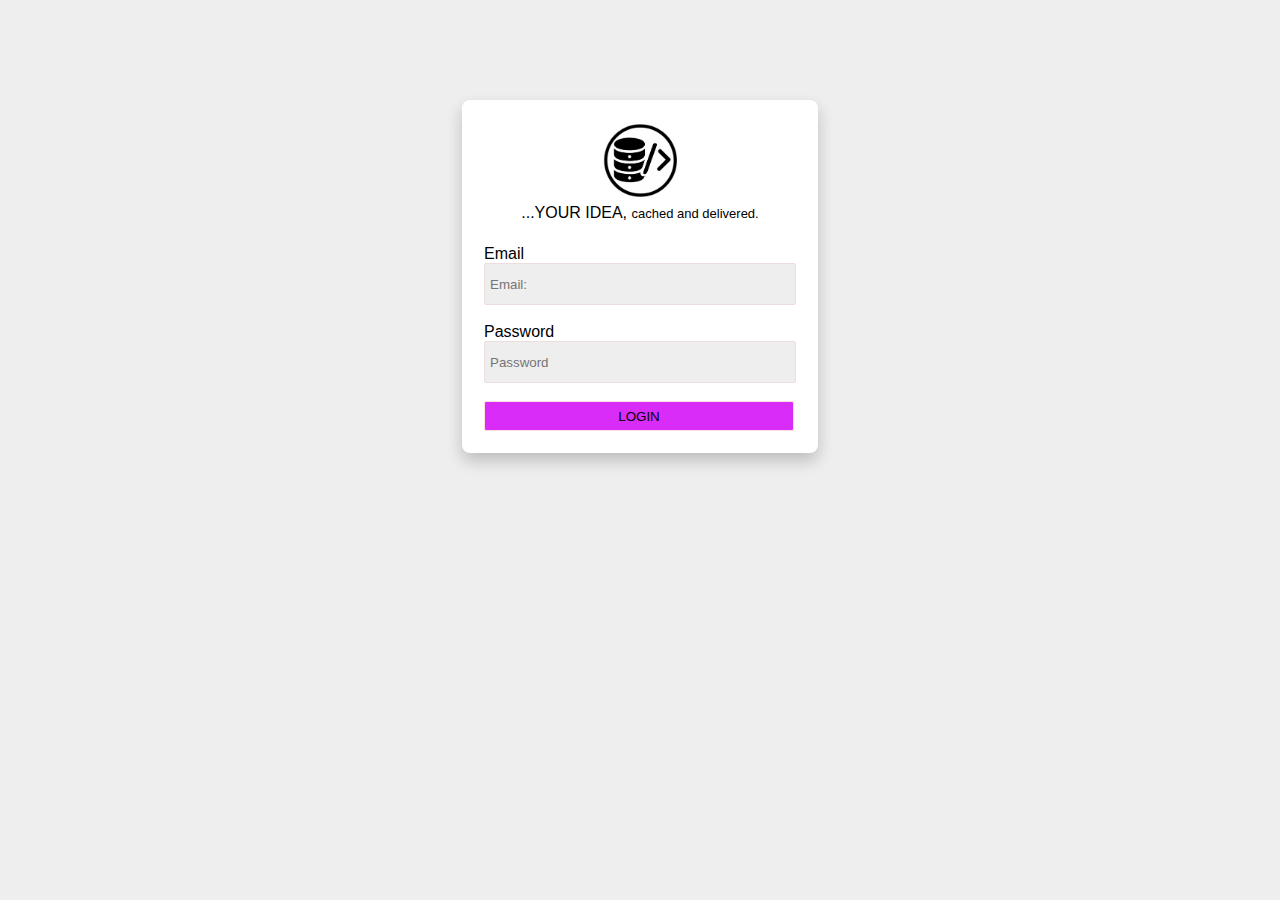
<file: admin/index.html>
<!DOCTYPE html>
<html lang="en">
	<head>
		<meta charset="utf-8">
		<meta name="viewport" content="width=device-width initial-scale=1.0">

		<title>
			Signin
		</title>

		<link rel="shortcut icon" type="image/icon" href="../assets/logo/brand-logo.png"/>

		<style type="text/css">
 			body {background-color: #eee; font-family: Poppins, sans-serif;}
 			table {background: white; border-radius: 8px; box-shadow: 0px 8px 16px 0px rgba(0, 0, 0, 0.2); margin-top: 100px;}
 			input,textarea {font-color: white; width: 300px; background: #eee; height: 30px; padding: 5px; border: thin solid #edd; border-radius: 2px; outline: none;}
    		input.a {width: 310px; height: 30px; background: #d92cf9; border: thin solid #ffe0e1; outline: none;}
 		</style>
	</head>
	<body>
		<table align="center">
			<tr>
				<td align="center">
					<br /><img src="../assets/logo/brand-logo.png" alt="logo" width="80"><br />
					<d class="navbar-brand" style="font-size: 16px;">...YOUR IDEA, <p style="display: inline; font-size: 13px;">cached and delivered.</p></d>
				</td>
			</tr>
			<tr>
				<td style="padding: 20px">
					<form method="POST" action="pannel_loginaccess.php">
						<label>Email</label><br>
						<input type="email" name="email" placeholder="Email:" required=""><br><br>
						<label>Password</label><br>
						<input type="password" name="pass" placeholder="Password" required=""><br><br>
						<input class="a" type="submit" value=" LOGIN ">
					</form>
				</td>
			</tr>
		</table>
	</body>
</html>
</file>
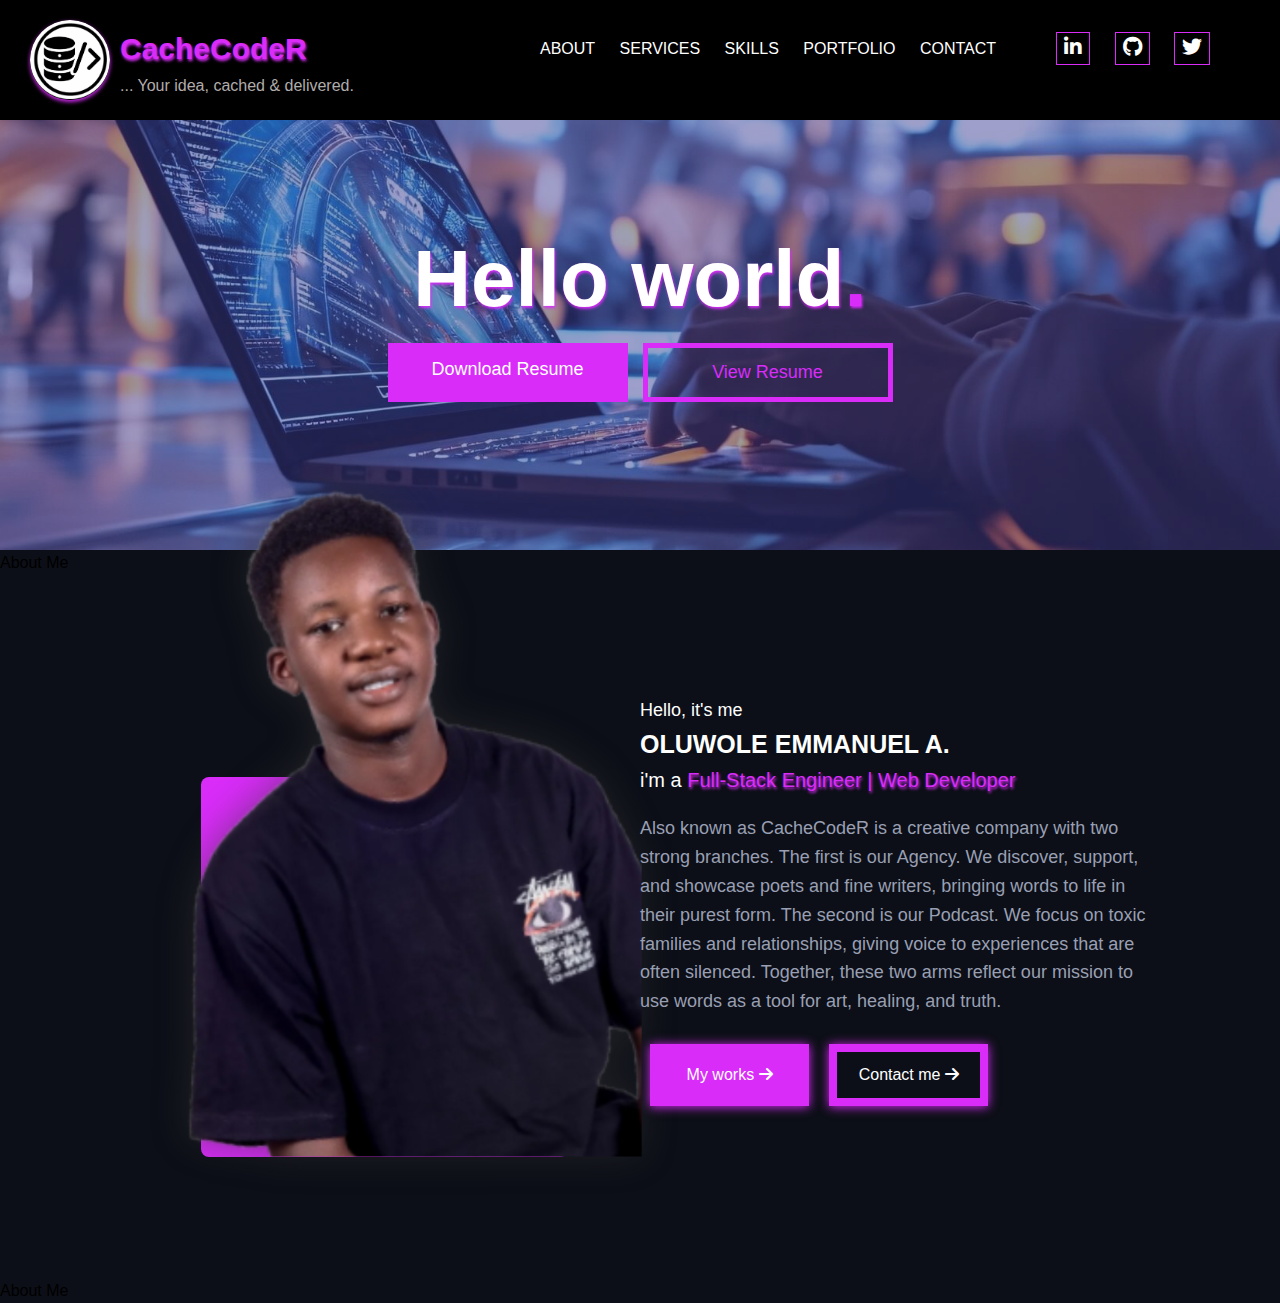
<file: presence2/index.html>
<!DOCTYPE html>
<html lang="en">
<head>
    <meta charset="UTF-8">
    <meta name="viewport" content="width=device-width, initial-scale=1.0">

    <link rel="shortcut icon" href="assets/images/app-images/brand-logo.png">
    <link rel="stylesheet" href="assets/css/style.css">
    <link rel="stylesheet" href="assets/css/mobile.css">
    <link rel="stylesheet" href="assets/fonts/css/all.min.css">

    <title>CacheCodeR | Web Developer</title>
</head>
<body>
    <header>
        <nav>
            <div class="nav-child">
                <div class="brand">
                    <div class="brand-img">
                        <img src="assets/images/app-images/brand-logo.png">
                    </div>
                    <div class="brand-name">
                        <h1>CacheCodeR</h1>
                        <span>... Your idea, cached & delivered.</span>
                    </div>
                </div>
            </div>
            
            <div class="nav-menu-container">
                <div class="nav-menu">
                    <ul>
                        <li><a href="#About">About</a></li>
                        <li><a href="#Services">Services</a></li>
                        <li><a href="#Skills">Skills</a></li>
                        <li><a href="#Portfolio">Portfolio</a></li>
                        <li><a href="#Contact">Contact</a></li>
                    </ul>
                    <div class="social-links">
                        <ul>                                
                            <li><a href="" target="_blank"><i class="fab fa-linkedin-in"></i></a></li>
                            <li><a href="" target="_blank"><i class="fab fa-github"></i></a></li>
                            <li><a href="" target="_blank"><i class="fab fa-twitter"></i></a></li>
                        </ul>
                    </div>
                </div>
            </div>

            <div class="menu">
                <button id="menu-toggle" class="hamburger">
                    <div class="bar"></div>
                    <div class="bar"></div>
                    <div class="bar"></div>
                </button>
            </div>                

            <div id="side-menu" class="side-menu">
                <ul>
                    <li><a href="#About">About</a></li>
                    <li><a href="#Services">Services</a></li>
                    <li><a href="#Skills">Skills</a></li>
                    <li><a href="#Portfolio">Portfolio</a></li>
                    <li><a href="#Contact">Contact</a></li>
                </ul>
                <div class="social-links">
                    <ul>                                
                        <li><a href="" target="_blank"><i class="fab fa-linkedin-in"></i></a></li>
                        <li><a href="" target="_blank"><i class="fab fa-github"></i></a></li>
                        <li><a href="" target="_blank"><i class="fab fa-twitter"></i></a></li>
                    </ul>
                </div>
            </div>

        </nav>
        <div class="hero">
            <div class="hero-content">
                <h2>Hello world<span>.</span></h2>
                <div class="hero-cta">
                    <div class="cta-button-dl"><a href="">Download Resume</a></div>
                    <div class="cta-button-vw"><a href="" class="vw">View Resume</a></div>
                </div> 
            </div>
        </div>
    </header>
    
    <main>
        <section id="About">
            <div class="title">About <span>Me</span></div>
            <div class="about">
                <div class="section-title-mobile">Who we are</div>
                <div data-aos="fade-right" class="about-child">
                    <div class="about-child-img">
                        <div class="img-background">
                            <img src="assets/images/app-images/me3.png" >
                        </div>
                    </div>
                </div>
                <div data-aos="fade-left" class="about-child">
                    <div class="about-text">
                        <div class="hello">Hello, it's me</div>
                        <h2 class="name">OLUWOLE EMMANUEL A.</h2>
                        <div class="tag">i'm a <span>Full-Stack Engineer | Web Developer</span></div>
                        <p>Also known as CacheCodeR is a creative company with two strong branches. The first is our Agency. We discover, support, and showcase poets and fine writers, bringing words to life in their purest form. The second is our Podcast. We focus on toxic families and relationships, giving voice to experiences that are often silenced. Together, these two arms reflect our mission to use words as a tool for art, healing, and truth.</p>
                        <div class="cta-button">
                            <div class="cta-button-about works"><a href="#Portfolio">My works <i class="fa fa-arrow-right"></i></a></div>
                            <div class="cta-button-about contact"><a href="#Contact">Contact me <i class="fa fa-arrow-right"></i></a></div> 
                        </div>
                    </div>
                </div>                
            </div>
        </section>

        <section id="Services">
            <div class="title">About <span>Me</span></div>
        </section>
    </main>

    <script src="assets/js/script.js" defer></script>
    <script src="assets/js/aos.js"></script>
    
    <script>
        AOS.init({
            duration: 800, // animation duration (ms)
            offset: 120,   // trigger point
            once: true,    // animate only once
        });
    </script>

    <script>
        const startYear = 2024;
        const currentYear = new Date().getFullYear();
        const footerDateEl = document.getElementById("footerDate");

        if (footerDateEl) {
        footerDateEl.textContent =
            `© ${startYear}` + (currentYear > startYear ? ` - ${currentYear}` : '');
        }
    </script>
</body>
</html>
</file>
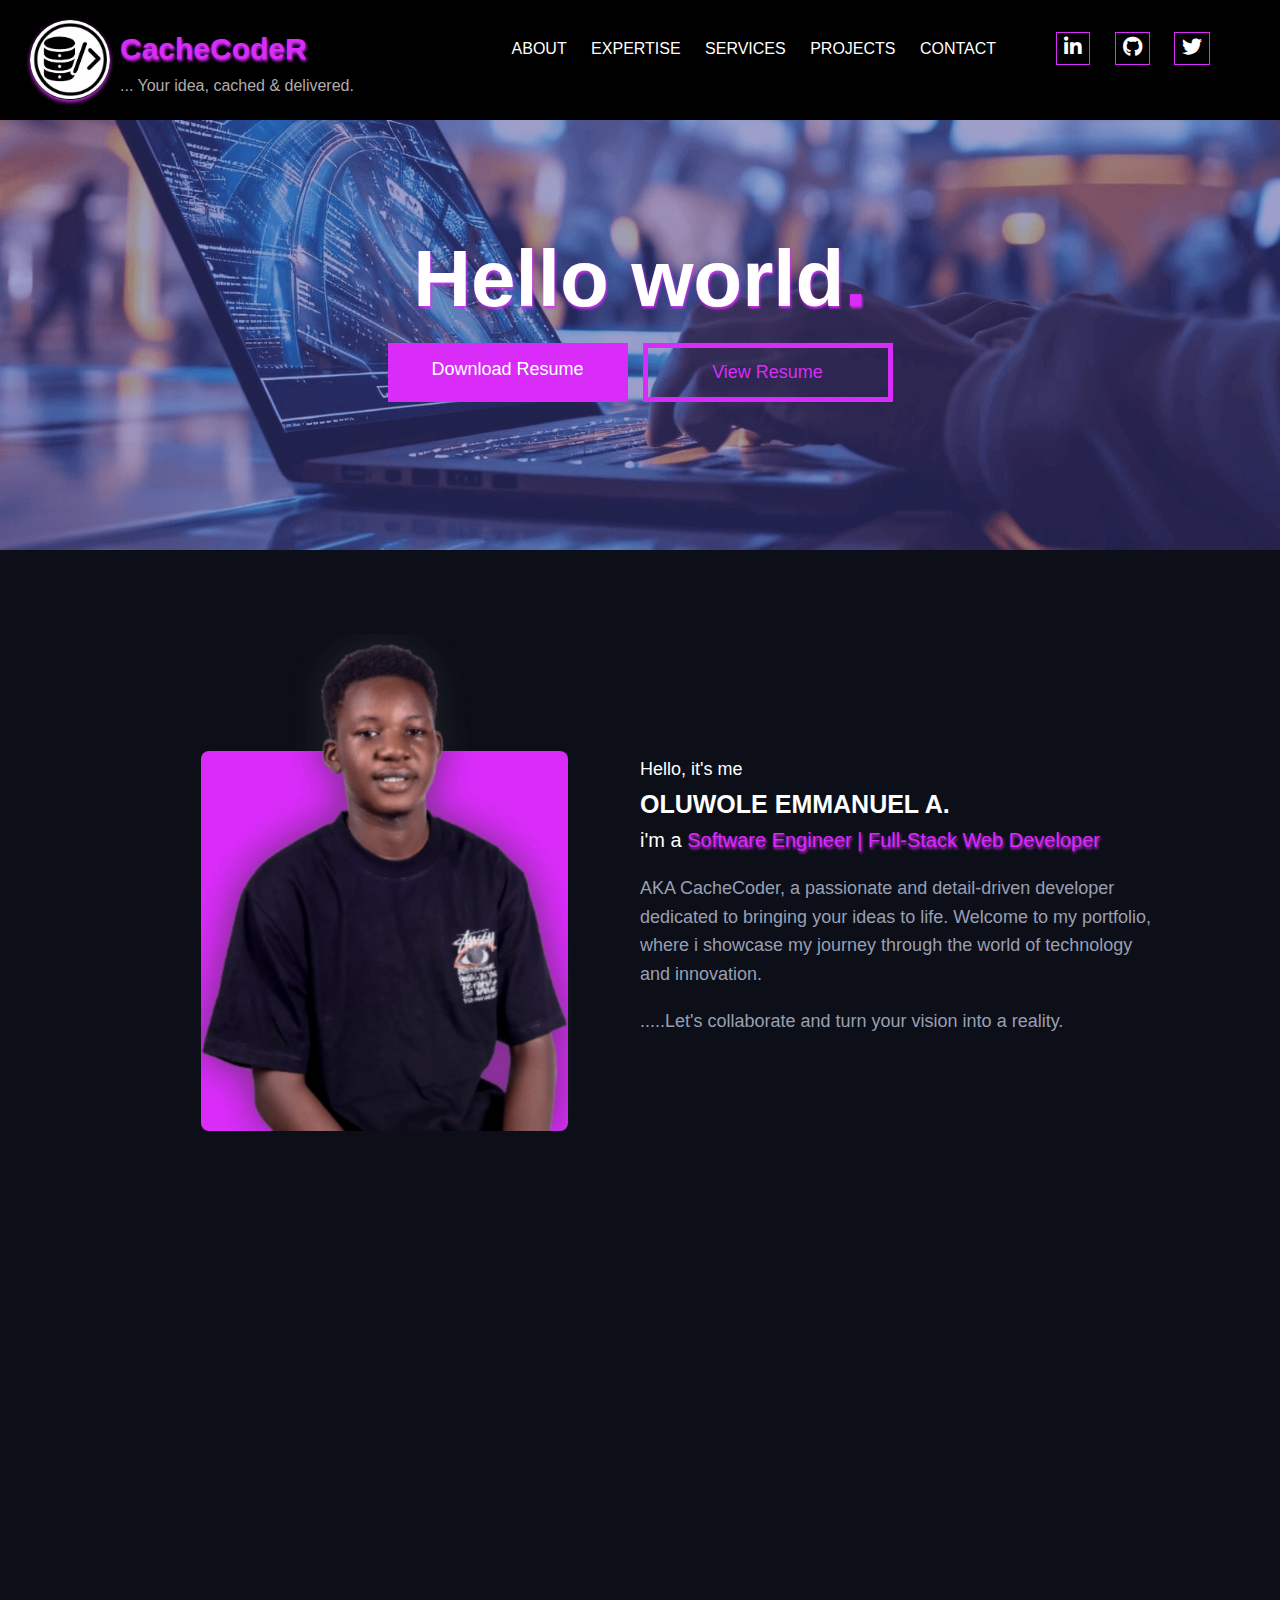
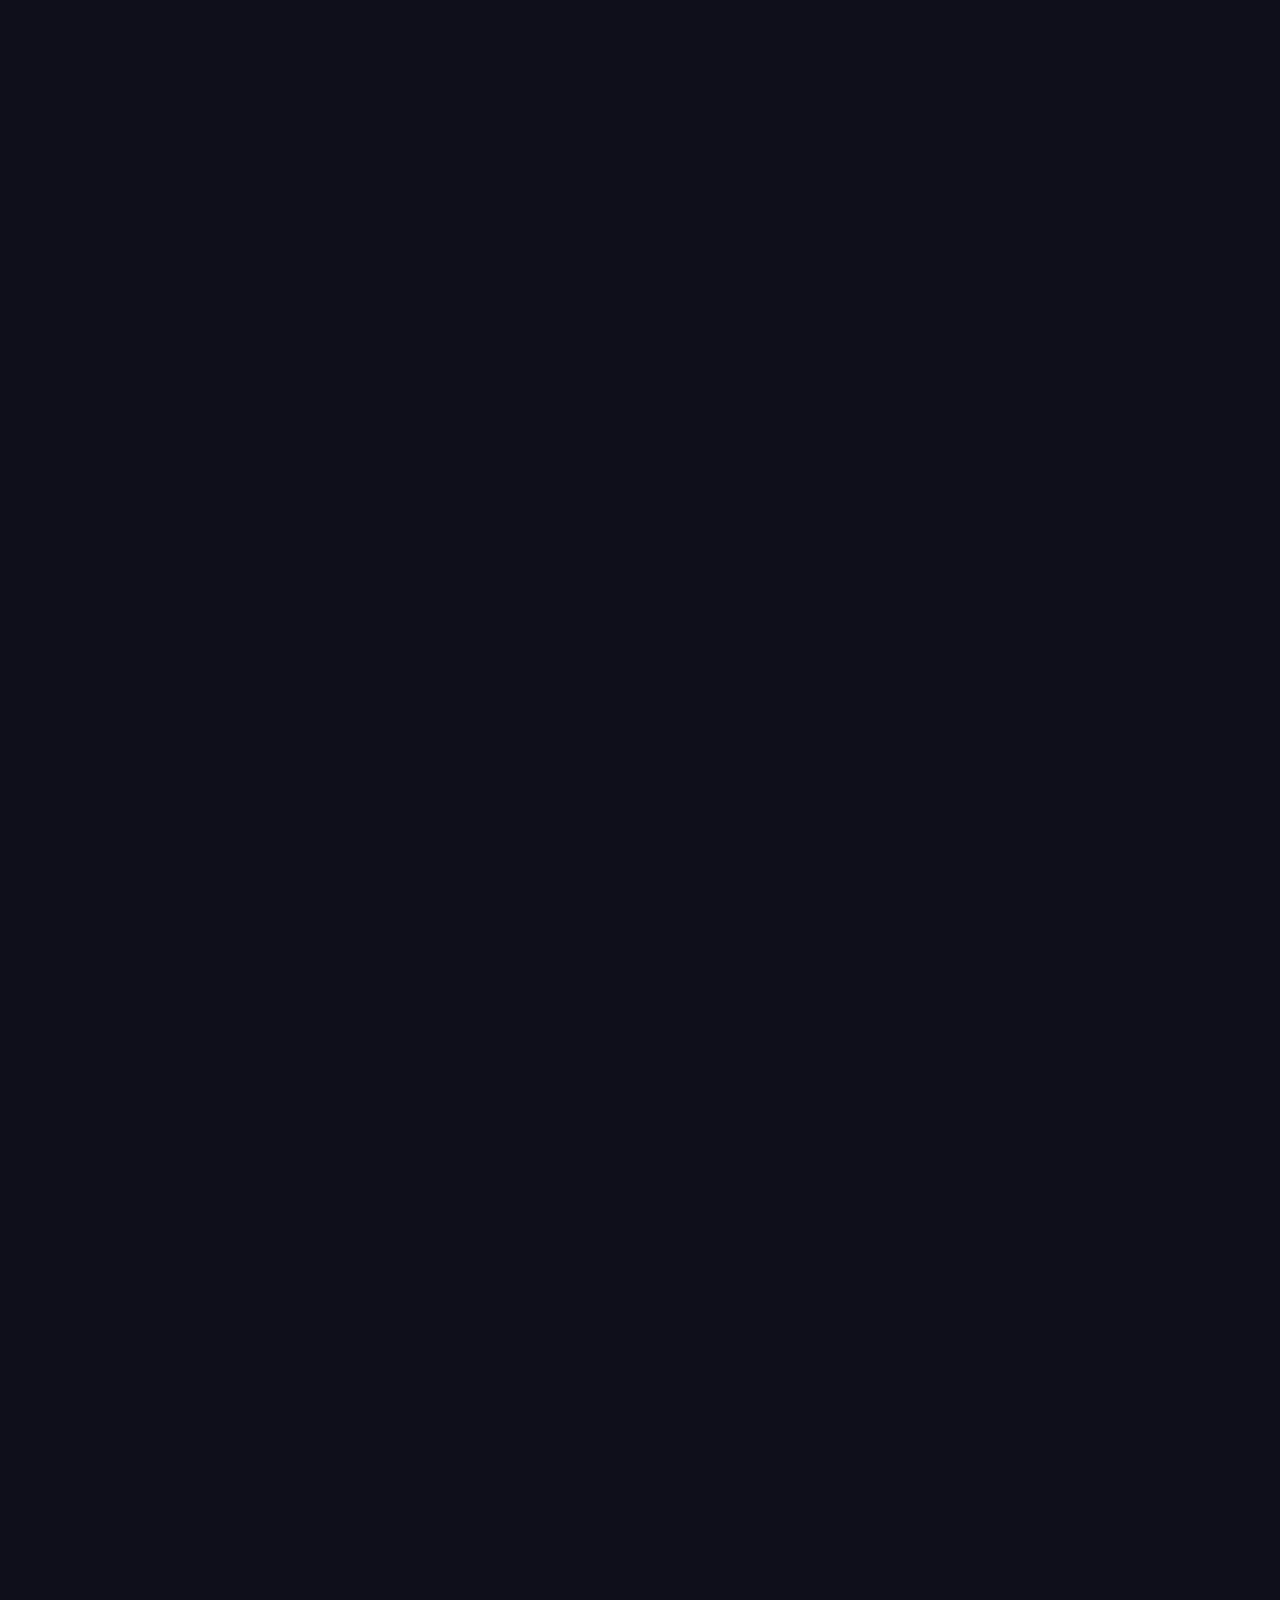
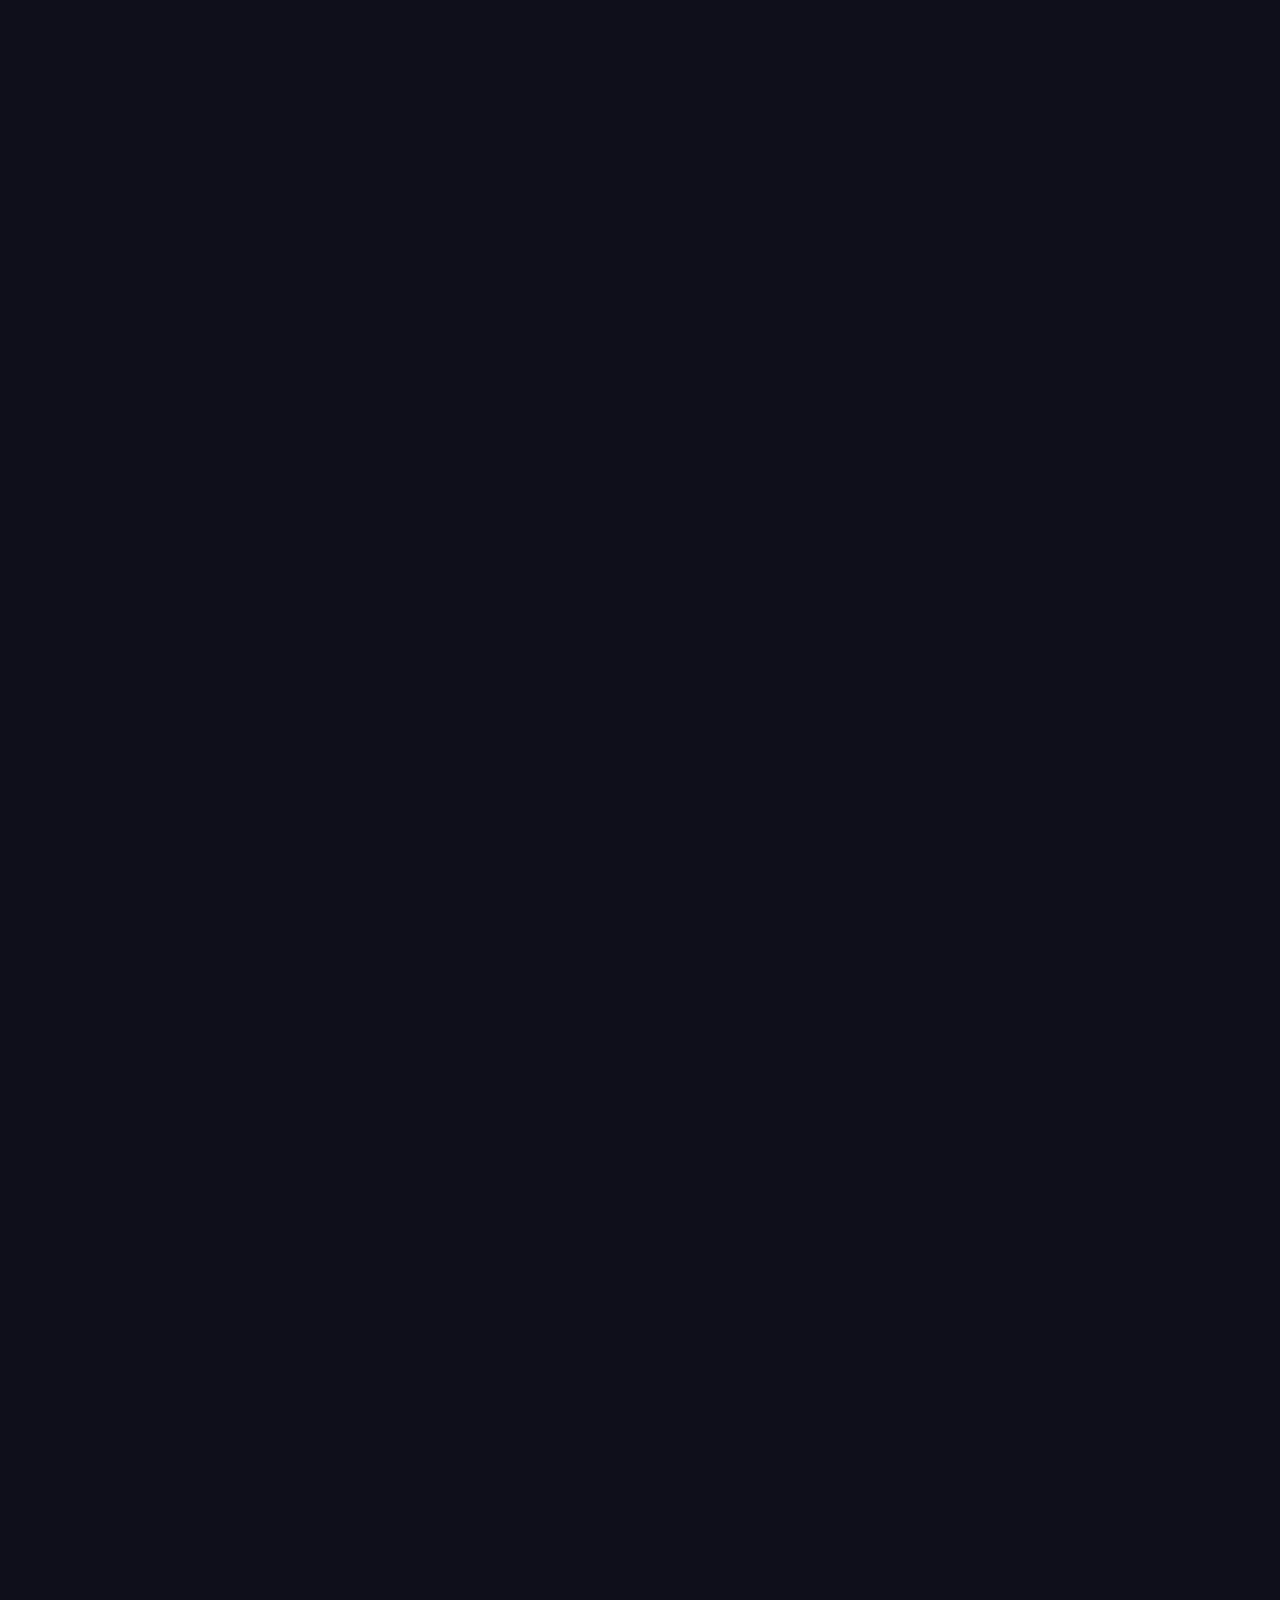
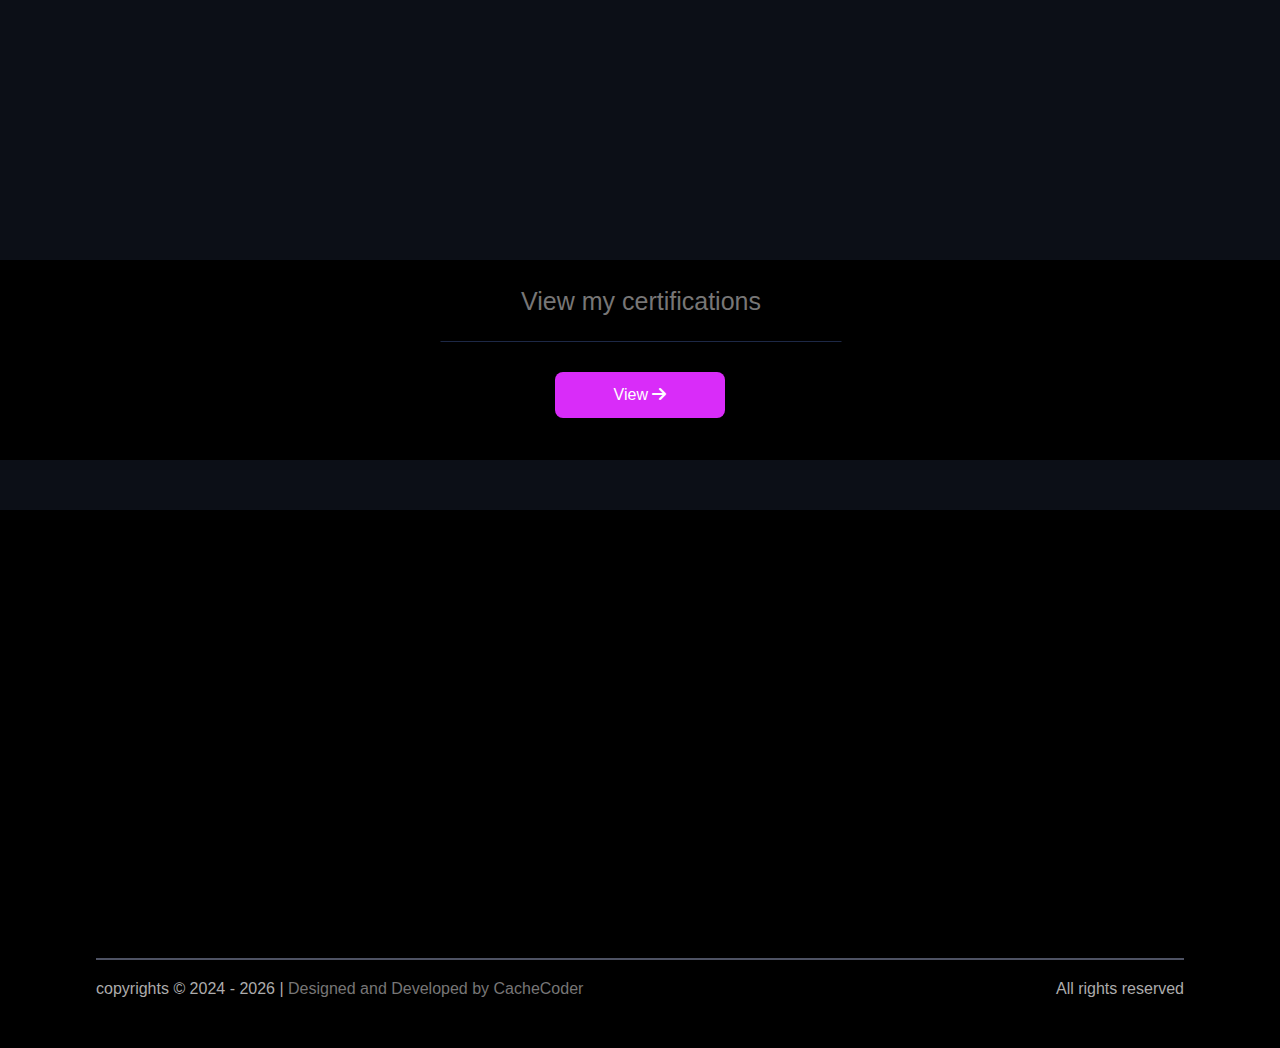
<file: presence3/index.html>
<!DOCTYPE html>
<html lang="en">
<head>
    <meta charset="UTF-8">
    <meta name="viewport" content="width=device-width, initial-scale=1.0">

    <title>CacheCodeR | Web Developer</title>
	<meta name="description" content="Professional web developer building fast, secure and modern websites using PHP, MySQL, HTML, CSS and JavaScript.">
    <meta name="keywords" content="Cache CodeR, Oluwole Emmanuel Adewole, web developer, PHP developer, portfolio">
    <meta name="google-site-verification" content="M_BzzCuOc6X-CDl8ivCR4P4eKLA-wog9Vv3kzMZu008" />

    <meta property="og:title" content="Cachecoder | Web Developer" />
    <meta property="og:description" content="Portfolio of Oluwole Emmanuel Adewole - Software Engineer building scalable web solutions." />
    <meta property="og:image" content="https://cachecoder.site/assets/images/app-images/og.png" />
    <meta property="og:url" content="https://cachecoder.site" />
	<meta name="twitter:card" content="summary_large_image">

    <link rel="shortcut icon" href="assets/images/app-images/brand-logo.png">
    <link rel="stylesheet" href="assets/css/style.css">
    <link rel="stylesheet" href="assets/css/mobile.css">
    <link rel="stylesheet" href="assets/fonts/css/all.min.css">
    <link rel="stylesheet" href="assets/css/aos.css" />
    <link rel="preload" as="image" href="assets/images/app-images/heroimg.png">

    <script type="application/ld+json"> {
  		"@context": "https://schema.org",
  		"@type": "Person",
  		"name": "Oluwole Emmanuel Adewole",
  		"alternateName": "Cache CodeR",
  		"url": "https://cachecoder.site",
  		"sameAs": [
		    "https://www.linkedin.com/in/cachecoder02",
    		"https://github.com/cachecoder01",
    		"https://twitter.com/cachecoder02",
    		"https://www.tiktok.com/@pyper_02.dev?_r=1&_t=ZS-938yIE1ym9t"
  		],
  		"jobTitle": "Full-Stack Web Developer",
  		"worksFor": {
    		"@type": "Organization",
    		"name": "Cache CodeR"
  		},
  		"knowsAbout": [
    		"Web Development",
    		"Frontend Design",
    		"Backend Development",
    		"PHP",
    		"MySQL",
    		"JavaScript",
    		"HTML",
    		"CSS",
    		"Tailwind CSS",
            "Laravel"
  		],
  		"description": "Oluwole Emmanuel Adewole, known as Cache CodeR, is a passionate full-stack web developer skilled in PHP, MySQL, JavaScript, and modern frontend design.",
  		"image": "https://cachecoder.site/images/profile.jpg"
		}
	</script>

</head>
<body>
    <!-- Preloader -->
	<div id="preloader">
		<img src="assets/images/app-images/brand-logo.png" alt="brand logo" class="logo" width="200">
		<h2 class="preloader-text"><span><a class="navbar-brand" style="font-weight: bold;">...YOUR IDEA, <p style="display: inline;">cached and delivered.</p></a></span><p style="text-align: center; font-weight: bold; font-size: 20px;">Loading ...</p></h2>
	</div>

    <header>
        <nav>
            <div class="nav-child">
                <a href="index.php">
                    <div class="brand">                    
                        <div class="brand-img">
                            <img src="assets/images/app-images/brand-logo.png" alt="brand logo">
                        </div>
                        <div class="brand-name">
                            <h1>CacheCodeR</h1>
                            <span>... Your idea, cached & delivered.</span>
                        </div>
                    </div>
                </a>
            </div>
            
            <div class="nav-menu-container">
                <div class="nav-menu">
                    <ul>
                        <li><a href="#About">About</a></li>
                        <li><a href="#Expertise">Expertise</a></li>
                        <li><a href="#Services">Services</a></li>
                        <li><a href="#Projects">Projects</a></li>
                        <li><a href="#Contact">Contact</a></li>
                    </ul>
                    <div class="social-links">
                        <ul>
                            <li><a href="https://www.linkedin.com/in/cachecoder02" target="_blank"><i class="fab fa-linkedin-in"></i></a></li>
                            <li><a href="https://github.com/cachecoder01" target="_blank"><i class="fab fa-github"></i></a></li>
                            <li><a href="https://x.com/cachecoder02?t=skGRf9R9h5azUDYV7BzraA&s=08" target="_blank"><i class="fab fa-twitter"></i></a></li>
                        </ul>
                    </div>
                </div>
            </div>

            <div class="menu">
                <button id="menu-toggle" aria-label="open navigation menu" class="hamburger">
                    <div class="bar"></div>
                    <div class="bar"></div>
                    <div class="bar"></div>
                </button>
            </div>                

            <div id="side-menu" class="side-menu">
                <ul>
                    <li><a href="#About">About</a></li>
                    <li><a href="#Expertise">Expertise</a></li>
                    <li><a href="#Services">Services</a></li>
                    <li><a href="#Projects">Projects</a></li>
                    <li><a href="#Contact">Contact</a></li>
                </ul>
                <div class="social-links">
                    <ul>                                
                        <li><a href="https://www.linkedin.com/in/cachecoder02" target="_blank"><i class="fab fa-linkedin-in"></i></a></li>
                        <li><a href="https://github.com/cachecoder01" target="_blank"><i class="fab fa-github"></i></a></li>
                        <li><a href="https://x.com/cachecoder02?t=skGRf9R9h5azUDYV7BzraA&s=08" target="_blank"><i class="fab fa-twitter"></i></a></li>
                    </ul>
                </div>
            </div>
        </nav>
        <div class="hero">
            <div class="hero-content">
                <h2 data-aos="fade-left">Hello world<span>.</span></h2>
                <div class="hero-cta">
                    <div class="cta-button-dl"><a href="assets/download/cv.pdf" download>Download Resume</a></div>
                    <div class="cta-button-vw"><a href="assets/download/cv.pdf" target="_blank" class="vw">View Resume</a></div>
                </div>
            </div>
        </div>
    </header>
    
    <main>
        <section id="About">
            <div class="about">
                <div data-aos="fade-right" class="about-child">
                    <div class="about-child-img">
                        <div class="img-background">
                            <img src="assets/images/about/me5.png" loading="lazy" alt="my profile image">
                        </div>
                    </div> 
                </div>
                <div data-aos="fade-left" class="about-child" style="margin-top: 105px;">
                    <div class="about-text">
                        <div class="hello">Hello, it's me</div>
                        <h2 class="name">OLUWOLE EMMANUEL A.</h2>
                        <div class="tag">i'm a <span>Software Engineer | Full-Stack Web Developer</span></div>
                        <p>AKA CacheCoder, a passionate and detail-driven developer dedicated to bringing your ideas to life. Welcome to my portfolio, where i showcase my journey through the world of technology and innovation.</p>

                        <p>.....Let's collaborate and turn your vision into a reality.</p>
                        <div class="cta-button" data-aos="fade-left" data-aos-duration="1800">
                            <div class="cta-button-about works"><a href="#Projects">My works <i class="fa fa-arrow-right"></i></a></div>
                            <div class="cta-button-about contact"><a href="#Contact">Contact <span>me</span> <i class="fa fa-arrow-right"></i></a></div> 
                        </div>
                    </div>
                </div>             
            </div>
        </section>

        <section id="Expertise">
            <div class="expertises">
                <div data-aos="fade-right">
                    <div class="section-title">Technical <span>Expertise</span></div>
                    <div class="section-description">My Stack & Tools</div>
                </div>
                <div class="expertise-container">
                    <a class="expertise" data-aos="fade-left">
                        <div class="expertise-title"><span>🎨</span> Frontend Development</div>
                        <div class="progress-container">
                            <div class="progress-text">
                                <div class="lang">Html</div><div class="lang-range">95%</div>
                            </div>
                            <div class="progress-bar">
                                <div data-aos="fade-right" class="progress blue" style="width: 95%;"></div>
                            </div>
                        </div>
                        <div class="progress-container">
                            <div class="progress-text">
                                <div class="lang">Modern Css</div><div class="lang-range">80%</div>
                            </div>
                            <div class="progress-bar">
                                <div data-aos="fade-right" class="progress blue" style="width: 80%;"></div>
                            </div>
                        </div>
                        <div class="progress-container">
                            <div class="progress-text">
                                <div class="lang">JavaScript</div><div class="lang-range">50%</div>
                            </div>
                            <div class="progress-bar">
                                <div data-aos="fade-right" class="progress blue" style="width: 50%;"></div>
                            </div>
                        </div>
                        <div class="progress-container">
                            <div class="progress-text">
                                <div class="lang">Responsive Design</div><div class="lang-range">90%</div>
                            </div>
                            <div class="progress-bar">
                                <div data-aos="fade-right" class="progress blue" style="width: 90%;"></div>
                            </div>
                        </div>
                        <div class="progress-container">
                            <div class="progress-text">
                                <div class="lang">Web Animation</div><div class="lang-range">65%</div>
                            </div>
                            <div class="progress-bar">
                                <div data-aos="fade-right" class="progress blue" style="width: 65%;"></div>
                            </div>
                        </div>
                        <div class="progress-container">
                            <div class="progress-text">
                                <div class="lang">Tailwind Css</div><div class="lang-range">30%</div>
                            </div>
                            <div class="progress-bar">
                                <div data-aos="fade-right" class="progress blue" style="width: 30%;"></div>
                            </div>
                        </div>
                    </a>
                    <a class="expertise" data-aos="fade-left">
                        <div class="expertise-title"><span>⚡</span> Backend Development</div>
                        <div class="progress-container">
                            <div class="progress-text">
                                <div class="lang">Php</div><div class="lang-range">85%</div>
                            </div>
                            <div class="progress-bar">
                                <div data-aos="fade-right" class="progress green" style="width: 85%;"></div>
                            </div>
                        </div>                        
                        <div class="progress-container">
                            <div class="progress-text">
                                <div class="lang">MySQL</div><div class="lang-range">90%</div>
                            </div>
                            <div class="progress-bar">
                                <div data-aos="fade-right" class="progress green" style="width: 90%;"></div>
                            </div>
                        </div>
                        <div class="progress-container">
                            <div class="progress-text">
                                <div class="lang">Auth System</div><div class="lang-range">90%</div>
                            </div>
                            <div class="progress-bar">
                                <div data-aos="fade-right" class="progress green" style="width: 90%;"></div>
                            </div>
                        </div>
                        <div class="progress-container">
                            <div class="progress-text">
                                <div class="lang">Form Handling & Vali..</div><div class="lang-range">90%</div>
                            </div>
                            <div class="progress-bar">
                                <div data-aos="fade-right" class="progress green" style="width: 90%;"></div>
                            </div>
                        </div>
                        <div class="progress-container">
                            <div class="progress-text">
                                <div class="lang">PHPMailer </div><div class="lang-range">90%</div>
                            </div>
                            <div class="progress-bar">
                                <div data-aos="fade-right" class="progress green" style="width: 90%; "></div>
                            </div>
                        </div>
                        <div class="progress-container">
                            <div class="progress-text">
                                <div class="lang">AdminDashboard Dev.</div><div class="lang-range">90%</div>
                            </div>
                            <div class="progress-bar">
                                <div data-aos="fade-right" class="progress green" style="width: 90%;"></div>
                            </div>
                        </div>
                    </a>
                    <a class="expertise" data-aos="fade-left">
                        <div class="expertise-title"><span>🚀</span> Tools & Technologies</div>
                        <div class="progress-container">
                            <div class="progress-text">
                                <div class="lang">Git & Github</div><div class="lang-range">70%</div>
                            </div>
                            <div class="progress-bar">
                                <div data-aos="fade-right" class="progress purple" style="width: 70%;"></div>
                            </div>
                        </div>
                        <div class="progress-container">
                            <div class="progress-text">
                                <div class="lang">XAMPP</div><div class="lang-range">90%</div>
                            </div>
                            <div class="progress-bar">
                                <div data-aos="fade-right" class="progress purple" style="width: 90%;"></div>
                            </div>
                        </div>
                        <div class="progress-container">
                            <div class="progress-text">
                                <div class="lang">Canvas</div><div class="lang-range">85%</div>
                            </div>
                            <div class="progress-bar">
                                <div data-aos="fade-right" class="progress purple" style="width: 85%;"></div>
                            </div>
                        </div>
                        <div class="progress-container">
                            <div class="progress-text">
                                <div class="lang">FormSubmit</div><div class="lang-range">90%</div>
                            </div>
                            <div class="progress-bar">
                                <div data-aos="fade-right" class="progress purple" style="width: 90%;"></div>
                            </div>
                        </div>
                    </a>
                </div>
            </div>            
        </section>

        <section id="Services">
            <div class="services">
                <div data-aos="fade-down">
                    <div class="section-title">My <span>Services</span></div>
                    <div class="section-description">What I Build For</div>
                </div>
                <div class="services-container">
                    <a data-aos="fade-left">
                        <div class="service-title">💻</div>
                        <h2>Web Design & Development</h2>
                        <p>I build responsive and visually appealing websites for businesses, schools, and individuals — from concept to launch.</p>
                    </a>
                    <a data-aos="fade-left">
                        <div class="service-title">⚙️</div>
                        <h2>Full-Stack Web Solutions</h2>
                        <p>Complete front-end and back-end development using my skills & tools. Includes dynamic pages, admin dashboards, and secure databases.</p>
                    </a>
                    <a data-aos="fade-right">
                        <div class="service-title">🛍️</div>
                        <h2>E-commerce Development</h2>
                        <p>Custom online stores with product management, cart systems, and admin control using PHP, SQL and other modern technologies.</p>
                    </a>
                    <a data-aos="fade-up">
                        <div class="service-title">🔐</div>
                        <h2>Secure Login Systems</h2>
                        <p>Authentication systems with registration, login, password reset (email/token), and security question fallback.</p>
                    </a>
                    <a data-aos="fade-up">
                        <div class="service-title">📩</div>
                        <h2>Contact Form Integration</h2>
                        <p>Seamlessly integrated contact forms that deliver messages directly to the admin dashboard or via email (using PHPMailer or third-party email services).</p>
                    </a>
                    <a data-aos="fade-up">
                        <div class="service-title">🧠</div>
                        <h2>Website Optimization & Maintenance</h2>
                        <p>Improving site speed, performance, and ensuring your website stays up-to-date, secure, and smooth.</p>
                    </a>
                    <a data-aos="fade-right">
                        <div class="service-title">🌍</div>
                        <h2>Domain & Hosting Setup</h2>
                        <p>Assisting clients in connecting custom domains, setting up hosting, and deploying websites live.</p>
                    </a>
                </div>
            </div>      
        </section>

        <section id="Projects">
            <div class="projects">
                <div data-aos="fade-down">
                    <div class="section-title">Featured <span>Projects</span></div>
                    <div class="section-description">Works That Speak</div>
                </div>
                <div class="projects-container">
                    <a href="" class="project" data-aos="fade-left">
                        <img src="assets/images/portfolio/linkup-homepage.PNG" alt="project image">
                        <div class="project-details">
                            <div class="project-title">Mini Social media platform | LinkUp</div>
                            <p>LinkUp - a mini platform where users can register, create profiles, post updates, images, follow friends, and view a dynamic feed. The project focuses on backend logic, database relationships, and responsive UI.
                                <span>View <i class="fa fa-arrow-right"></i></span>
                            </p>
                        </div>
                    </a>
                    <a href="" class="project" data-aos="fade-left">
                        <img src="assets/images/portfolio/1762205749_goodbrains.PNG" alt="project image">
                        <div class="project-details">
                            <div class="project-title">School Website | Good Brains Diamond School</div>
                            <p>A modern school website featuring academic info, gallery, contact form, and a clean layout that reflects learning and excellence.
                                <span>View <i class="fa fa-arrow-right"></i></span>
                            </p>
                        </div>
                    </a>  
                    <a href="" class="project" data-aos="fade-left">
                        <img src="assets/images/portfolio/1762204524_Screenshot 2025-10-03 165907.PNG.jpg" alt="project image">
                        <div class="project-details">
                            <div class="project-title">PHP Auth System | SafeLoginSystem</div>
                            <p>A secure PHP-based login and registration system with password reset, designed for simplicity, reliability, and smooth user access.
                                <span>View <i class="fa fa-arrow-right"></i></span>
                            </p>
                        </div>
                    </a>
                    <a href="" class="project" data-aos="fade-left">
                        <img src="assets/images/portfolio/vq-hero2.PNG" alt="project image">
                        <div class="project-details">
                            <div class="project-title">Business Website | Poetry Agency</div>
                            <p>A modern poetry platform with a clean UI, admin dashboard, and like/share system, built to help poets showcase and engage their audience seamlessly.
                                <span>View <i class="fa fa-arrow-right"></i></span>
                            </p>
                        </div>
                    </a>
                    <a href="" class="project" data-aos="fade-left">
                        <img src="assets/images/portfolio/Screenshot 2025-10-03 171910.jpg" alt="project image">
                        <div class="project-details">
                            <div class="project-title">Admin Dashboard | FlexDash</div>
                            <p>A dynamic and responsive admin dashboard for managing users, analytics, and data, featuring clean design and full backend integration in PHP and MySQLi.
                                <span>View <i class="fa fa-arrow-right"></i></span>
                            </p>
                        </div>
                    </a>
                    <a href="" class="project" data-aos="fade-left">
                        <img src="assets/images/portfolio/shik-cart.PNG" alt="project image">
                        <div class="project-details">
                            <div class="project-title">E-commerce | Shik.Stitches</div>
                            <p>A stylish eCommerce site for a crochet clothing brand, showcasing trendy crochet wears with easy navigation, product display, and customer-friendly design.
                                <span>View <i class="fa fa-arrow-right"></i></span>
                            </p>
                        </div>
                    </a>
                    <a href="" class="project" data-aos="fade-left">
                        <img src="assets/images/portfolio/portify1.PNG" alt="project image">
                        <div class="project-details">
                            <div class="project-title">SaaS Tool | Portify</div>
                            <p>A sleek personal portfolio builder that helps users create and manage professional website effortlessly with responsive and creative design.
                                <span>View <i class="fa fa-arrow-right"></i></span>
                            </p>
                        </div>
                    </a>
                </div>
            </div>
        </section>

        <section id="Cert">
            <div class="cert">
                <div class="cert-container">
                    <div class="cert-text">View my certifications</div>
                    <div class="cert-btn"><a href="https://github.com/cachecoder01/Certificates/blob/main/" target="_blank">View <i class="fa fa-arrow-right"></i></a></div>
                </div>
            </div>
        </section>

        <section id="Contact">
            <div class="contact-background">
                <div class="contact">
                    <div data-aos="fade-right" data-aos-duration="900">
                        <div class="section-title">Contact <span>Me</span></div>
                        <div class="section-description">Get in touch</div>
                    </div>
                    <div class="contact-content">
                        <div class="contact-content-child">
                            <div data-aos="fade-right">
                                <p>Whether you're interested in my work, have a project idea, or want to collaborate, I’m always open to connect. Reach out, and I’ll get back to you as soon as possible.</p>
                            </div>
                            <div class="contact-details">
                                <div class="contact-details-child" data-aos="fade-right">
                                    <div class="contact-detail" >
                                        <div class="detail"><i class="fas fa-envelope"></i></div>
                                        <div class="detail-text"><a href="mailto:cachecoder212@gmail.com">cachecoder212@gmail.com</a></div>
                                    </div>
                                </div>
                                <div class="contact-details-child" data-aos="fade-right">
                                    <div class="contact-detail">
                                        <div class="detail"><i class="fa fa-phone"></i></div>
                                        <div class="detail-text"><a href="tel:+234 913 627 9768">+234 913 627 9768</a></div>
                                    </div>
                                </div>
                            </div>
                            <div class="social-links" data-aos="fade-right">
                                <div class="connect">Connect with me:</div>
                                <ul>
                                    <li><a href="https://github.com/cachecoder01" target="_blank"><i class="fab fa-github"></i></a></li>
                                    <li><a href="https://www.tiktok.com/@pyper_02.dev?_r=1&_t=ZS-938yIE1ym9t" target="_blank"><i class="fab fa-tiktok"></i></a></li>
                                    <li><a href="https://www.linkedin.com/in/cachecoder02" target="_blank"><i class="fab fa-linkedin-in"></i></a></li>
                                    <li><a href="https://www.instagram.com/02_pyper?igsh=emJoZm5wenA4djYx" target="_blank"><i class="fab fa-instagram"></i></a></li>
                                    <li><a href="https://wa.me/+2349136279768" target="_blank"><i class="fab fa-whatsapp"></i></a></li>
                                    <li><a href="https://x.com/cachecoder02?t=skGRf9R9h5azUDYV7BzraA&s=08" target="_blank"><i class="fab fa-twitter"></i></a></li>
                                </ul>
                            </div>
                        </div>
                        <div class="contact-content-child">
                            <form data-aos="fade-left" action="https://api.web3forms.com/submit" method="POST">

                                <input type="hidden" name="access_key" value="ae6662e9-021c-4199-957a-00e0e5809fc4">
                                <!-- Honeypot Spam Protection -->
                                <input type="checkbox" name="botcheck" class="hidden" style="display: none;">
                                
                                <input type="text" name="name" placeholder="Enter your name" required>
                                <input type="email" name="email" placeholder="Enter your email" required>
                                <textarea name="message" placeholder="Enter text" required></textarea>

                                <input type="hidden" name="redirect" value="thanks.html">

                                <input type="submit" class="submit" value="submit">
                            </form>
                        </div>
                    </div>
                    <footer>
                        <div class="copyrights">
                            <div class="copyrights-child">
                                <p>copyrights <span id="footerDate"></span> | <span class="me"><a href="https://cachecoder.site" target="_blank">Designed and Developed by CacheCoder</a></span></p>
                            </div>
                            <div class="copyrights-child">
                                <p class="right">All rights reserved</p>
                            </div>
                        </div>
                    </footer>
                </div>
            </div>
        </section>
    </main>

    <script>
 		window.addEventListener("load", function () {
 			const preloader = document.getElementById("preloader");
 			preloader.style.opacity = "0";
		    preloader.style.visibility = "hidden";
		});
	</script>
        
    <script src="assets/js/script.js" defer></script>
    <script src="assets/js/aos.js" defer></script>
    
    <script>
        document.addEventListener('DOMContentLoaded', function() {
        if (window.innerWidth < 768) {
            document.querySelectorAll('[data-aos]').forEach(el => {
                el.removeAttribute('data-aos');
            });
        } else {
            AOS.init({
                duration: 900, // animation duration (ms)
                offset: 100,   // trigger point
                once: false,    // animate only once
                easing: 'ease-in-out',
            });
        }
        });
    </script>

    <script>
        const startYear = 2024;
        const currentYear = new Date().getFullYear();
        const footerDateEl = document.getElementById("footerDate");

        if (footerDateEl) {
        footerDateEl.textContent =
            `© ${startYear}` + (currentYear > startYear ? ` - ${currentYear}` : '');
        }
    </script>
</body>
</html>
</file>
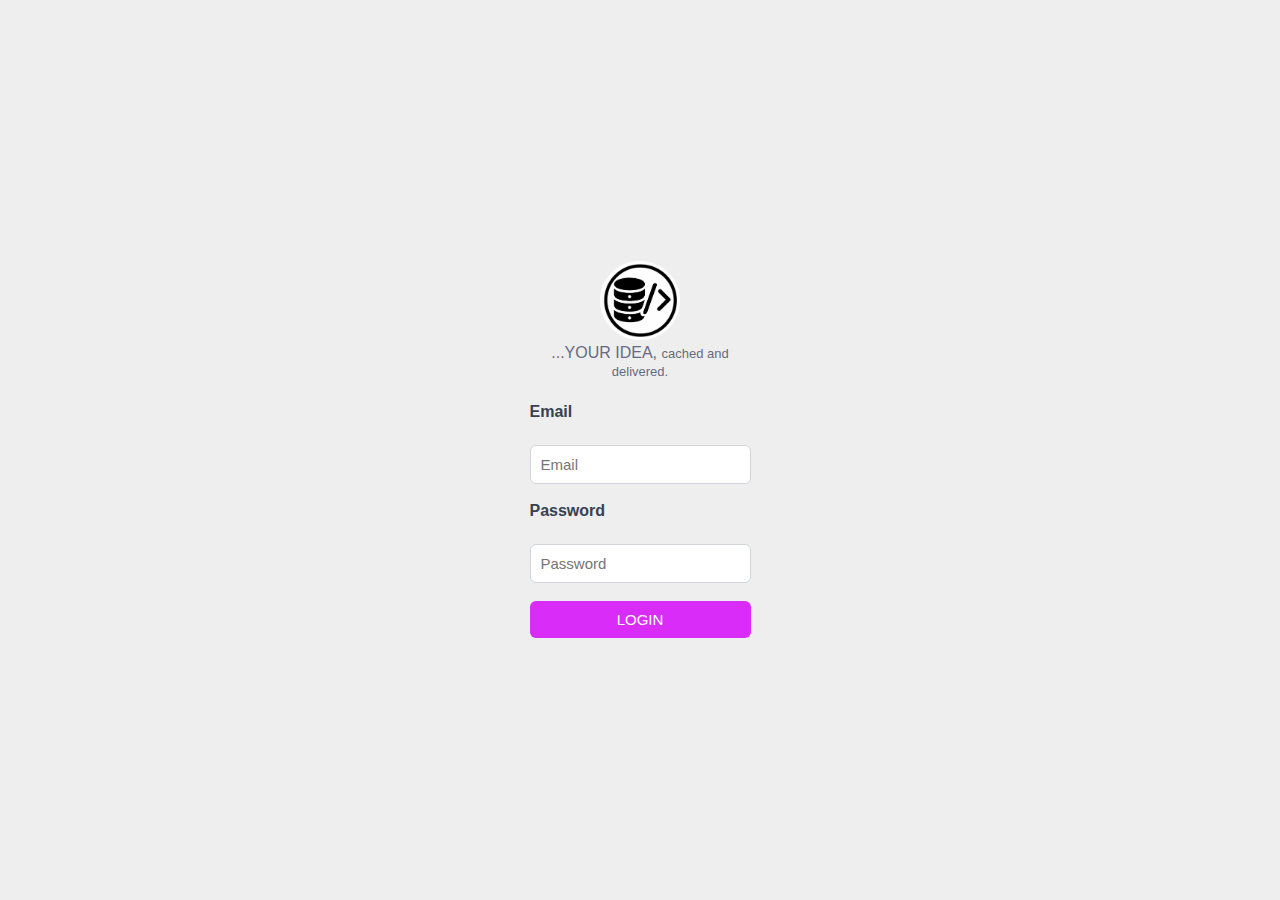
<file: presence2/admin/index.html>
<!DOCTYPE html>
<html lang="en">
	<head>

		<meta charset="utf-8">
		<meta name="viewport" content="width=device-width initial-scale=1.0">
		<link rel="stylesheet" href="css/style.css">

		<title>Admin | Signin</title>

		<link rel="shortcut icon" type="image/icon" href="../assets/images/app-images/brand-logo.png">

	</head>
	<body>

		<section id="Login">
			<div class="login">
				<table>
					<tr>
						<td>
							<div class="img">
								<br /><img src="../assets/images/app-images/brand-logo.png" alt="logo"><br />
								<div class="navbar-brand" style="font-size: 16px;">...YOUR IDEA, <p style="display: inline; font-size: 13px;">cached and delivered.</p></div>
							</div>
						</td>
					</tr>
					<tr>
						<td style="padding: 20px">
							<form method="POST" action="pannel_loginaccess.php">
								<label>Email</label><br>
								<input type="email" name="email" placeholder="Email" required><br><br>
								<label>Password</label><br>
								<input type="password" name="pass" placeholder="Password" required=""><br><br>
								<input class="submit" type="submit" value=" LOGIN ">
							</form>
						</td>
					</tr>
				</table>
			</div>
		</section>
		
	</body>
</html>
</file>
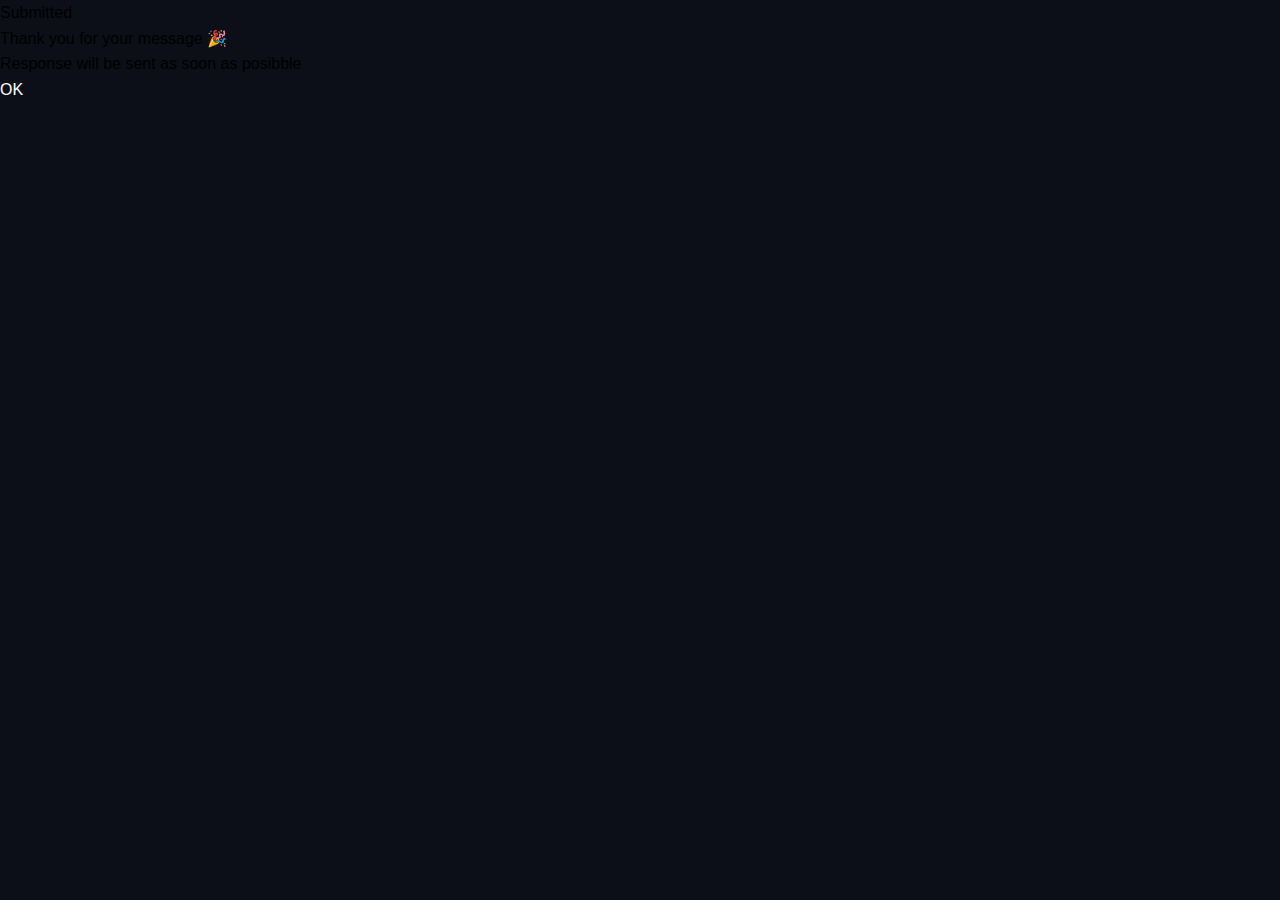
<file: presence2/thanks.html>
<!DOCTYPE html>
<html lang="en">
<head>
    <meta charset="UTF-8">
    <!-- Mobile Metas -->
	<meta name="viewport" content="width=device-width, initial-scale=1, shrink-to-fit=no" />

    <link rel="shortcut icon" href="assets/images/app-images/brand-logo.png">
    <link rel="stylesheet" href="assets/css/style.css">
    <link rel="stylesheet" href="assets/css/mobile.css">

    <title>CacheCodeR | Thank You</title>
</head>
<body>

    <div class='form_message'>
        <div class='green'>Submitted</div>
        <div>Thank you for your message 🎉</div>
        <div>Response will be sent as soon as posibble</div>
        <div><a href='index.php'>OK</a></div>
    </div>

</body>
</html>
</file>
<file: presence2/assets/css/style.css>
body {
    width: 100%;
    overflow-x: hidden;
    background-color: #0c0f17;
    margin: 0;
    padding: 0;
    font-size: 16px;
    font-family: 'Poppins', sans-serif;
    line-height: 1.6; /* Improves readability */
    -webkit-font-smoothing: antialiased;
    -moz-osx-font-smoothing: grayscale;
}
html {
    scroll-behavior: smooth;
}
a {
    text-decoration: none;
    color: white;
}
p {
    color: #777676;
}
input:focus {
    border: thin solid #d92cf9;
    box-shadow: 0px 2px 4px #d92cf9;
}
textarea:focus {
    border: thin solid #d92cf9;
    box-shadow: 0px 2px 4px #d92cf9;
}

/*==== header ====*/
header {
    width: 100%;
}
nav {
    width: 100%;
    position: fixed;
    background: black;
    color: white;
    z-index: 999;
    display: flex;
}

.brand {
    display: flex;
    padding: 10px 20px;
}
.brand-img {
    border-radius: 50%;    
    box-shadow: 0px 2px 4px #d92cf9;
    width: 80px;
    height: 80px;
    justify-content: center;
    overflow: hidden;
    margin: 10px;
}
.brand-img img {
    width: 80px;
}
.brand-name h1 {
    margin-top: 15px;
    margin-bottom: 0;
    text-shadow: 1px 2px 3px #d92cf9;
    color: #d92cf9;
    font-size: 30px;
}
.brand-name span {
    color: #b1acac;
    margin-top: 0;
}

.nav-menu-container {
    position: absolute;
    right: 40px;
}
.nav-menu {
    display: flex;
    padding: 20px;
    right: 40px;
}
.nav-menu a {
    text-decoration: none;
    color: inherit;
}
.nav-menu a:hover {
    color: #d92cf9;
    font-size: 18px;
}
.nav-menu li{
    list-style-type: none;
    display: inline;
    padding: 10px;
    text-transform: uppercase;
}
.social-links li a {
    border: thin solid #d92cf9;
    padding: 7px;
}
.social-links li a:hover {
    background-color: #d92cf9;
    color: white;
}
.social-links li i {
    font-size: 20px;
}

.hamburger {
    display: none;
}
.bar {
    display: none;
}
.side-menu {
    display: none;
}

.hero {
    position:relative;
    display: flex;
    align-items: center;
    justify-content: center;
    background: url(../images/app-images/heroimg.png)no-repeat center 30px;
    background-size:cover;
    height: 550px;
    width: 100%;
    overflow: hidden;
}
.hero-content {
    position: absolute;
    width: 50%;
    margin: 100px auto;
    text-align: center;
}
.hero-content h2 {    
    font-size: 80px;
    color: white;
    margin-bottom: 0;
    text-shadow: 1px 2px 3px #d92cf9;
}
.hero-content span {
    color: #d92cf9;
}
.hero-cta {
    display: flex;
    gap: 15px;
    justify-content: center;
}
.hero-cta a {
    text-decoration: none;
    font-size: 18px;
}
.hero-cta a.vw {
    color: #d92cf9;
}
.cta-button-dl {
    background-color: #d92cf9;
    padding: 12px 20px;
    text-align: center;
    width: 200px;
}
.cta-button-vw {
    border: thick solid #d92cf9;
    width: 200px;
    padding: 10px 20px;
    color: #d92cf9;
    text-align: center;
}

/*=== sections ===*/
.section-title {
    color: white;
    font-weight: bold;
    text-transform: uppercase;
}
.section-title span {
    color: #d92cf9;
}
.section-description {
    font-size: 40px;
    font-weight: bolder;
    color: white;
}

/*==== About ====*/
.about {
    width: 80%;
    margin: 100px auto;
    display: flex;
    flex-wrap: wrap;
}
.about-child {
    flex: 1;
    justify-content: center;
}
.about-child-img {
    text-align: center;
    height: 500px;
    border: thin solid #0c0f17;
}
.img-background {
    background-color: #d92cf9;
    width: 367px;
    height: 380px;
    margin: 100px auto;
    border-radius: 8px;
    position: relative;
}
.img-background img {
    position: absolute;
    bottom: -69px;
    left: -90px;
    width: 600px;
}

.about .section-title-mobile {
    display: none;
}
.about-text {
    position: relative;
    padding-top: 20px;
}
.hello {
    color: white;
    font-size: 18px;
}
.name {
    text-transform: uppercase;
    font-size: 25px;
    color: white;
    margin: 0;
}
.about .tag {
    color: white;
    font-size: 20px;
}
.about .tag span {
    color: #d92cf9;
    text-shadow: 1px 2px 3px #d92cf9;
}
.about p {
    color: #999fb3;
    font-size: 18px;
}
.about .cta-button {
    display: flex;
    width: 70%;
}
.cta-button-about {
    flex: 1;
}
.about a {
    color: white;
    text-decoration: none;
}
.about .works {
    border: 8px solid #d92cf9;
    background-color: #d92cf9;
    width: 50%;
    margin: 10px;
    text-align: center;
    padding: 10px;
    box-shadow: 0px 1px 10px #d92cf9;
}
.about .contact {
    border: 8px solid #d92cf9;
    width: 50%;
    margin: 10px;
    text-align: center;
    padding: 10px;
    box-shadow: 0px 1px 10px #d92cf9;
}

/*=== Expertise ===*/
.expertise {
    width: 85%;
    margin: auto;
}
.expertise-container {
    margin: 35px auto;
    display: flex;
    flex-wrap: wrap;
    justify-content: center;
    gap: 10px;
}
.expertise-container a {
    background-color: black;
    width: 300px;
    height: 300px;
    padding: 15px;
    border-radius: 8px;
}
.expertise-container a:hover {    
    box-shadow: 0px 4px 13px #d92cf9;
}
.expertise-title {
    font-size: 20px;
    font-weight: bold;
}
.expertise-title span {
    font-size: 25px;
}
.progress-container {
    width: 90%;
    margin: 10px auto;
}
.progress-text {
    display: flex;
    width: 100%;
    font-size: 15px;
}
.lang{
    width: 50%;
    color: white;
}
.lang-range {
    width: 50%;
    text-align: right;
    color: #777676;
}
.progress-bar {
    border-radius: 5px;
    height: 10px;
    width: 100%;
    background-color: #0c0f17;
    position: relative;
    overflow: hidden;
}
.progress {
    position: absolute;
    height: 12px;
}


/*=== Services ===*/
.services {
    width: 85%;
    margin: 100px auto;
}
.services-container  {
    display: flex;
    flex-wrap: wrap;
    gap: 20px;
    justify-content: center;
    margin-top: 50px;
}
.services-container a {
    background-color: black;
    width: 300px;
    padding: 20px;
}
.services-container a:hover {
    box-shadow: 0px 4px 13px #d92cf9;
}
.services i {
    color: #d92cf9;
}
.services h2 {
    color: white;
}

/*==== Projects ====*/
.projects {
    width: 90%;
    margin: 50px auto;
}
.projects-container {
    display: flex;
    flex-wrap: wrap;
    gap: 30px;
    justify-content: center;
    margin-top: 30px;
}
.projects-container a  {
    width: 350px;
    border: thin solid #d92cf9;
    border-radius: 8px;
    height: 370px;
    box-shadow: 0px 4px 13px #d92cf9;
    position: relative;
    overflow: hidden;
}
.projects-container img {
    width: 350px;
}
.project-details {
    background-color: black;
    width: 100%;
    position: absolute;
    bottom: 0;
}
.project-title {
    font-weight: bold;
    text-align: center;
    padding-top: 10px;
}
.project-details p {
    padding: 10px;
    padding-bottom: 0px;
    margin-top: 0;
}
.project-details p span{
    text-decoration: underline;
}

/*=== cert ===*/
.cert {
    background-color: black;
    width: 100%;
    height: 200px;
    margin: 100px auto;
}
.cert-container {
    width: 400px;
    margin: auto;
}
.cert-text {
    width: 100%;
    border: thin solid;
    border-color: transparent transparent #1d2846 transparent;
    color: #777676;
    text-align: center;
    padding: 20px 0;
    font-size: 25px;
}
.cert-btn {
    background-color: #d92cf9;
    border-radius: 8px;
    width: 150px;
    text-align: center;
    padding: 10px;
    margin: 30px auto;
}

/*==== Contact ====*/
.contact-background {
    background: black;
    width: 100%;
}
.contact {
    width: 85%;
    margin: auto;
    padding: 30px 0;
}
.contact-content {
    display: flex;
    flex-wrap: wrap;
}
.contact-content-child {
    flex: 1;
}
.contact form {
    width: 60%;
    margin: auto;
}
.contact input, textarea {
    width: 94%;
    padding: 10px;
    margin: 5px auto;
    outline: none;
}
.contact textarea {
    height: 100px;
}
.contact .submit {
    text-transform: uppercase;
    background-color: #d92cf9;
    width: 100%;
    color: white;
    font-size: 18px;
    border: #d92cf9;
}
.contact .social-links {
    color: white;
    display: flex;
    align-items: center;
}
.contact .social-links li {
    display: inline;
    list-style-type: none;
    padding: 10px;
}
.contact-details {
    display: flex;
    flex-wrap: wrap;
    margin: 10px auto;
}
.contact-details-child {
    flex: 1;
}
.contact-detail {
    display: flex;
    color: white;
}
.detail {
    background-color: #d92cf9;
    border-radius: 5px;
    color: white;
    text-align: center;
    padding: 7px 10px;
}
.detail i {
    font-size: 20px;
}
.detail-text {
    padding: 5px;
}

.copyrights {
    border-top: 2px solid #4e5263;
    margin-top: 40px;
    display: flex;
    flex-wrap: wrap;
}
.copyrights-child {
    flex: 1;
}
.right {
    text-align: right;
}
.copyrights p {
    color: #adacac;
}
.copyrights .me {
    color: #777676;
}
span a {
    color: #777676;
}
</file>
<file: presence2/assets/css/mobile.css>
@media only screen and (max-width: 700px) {
    /*==== mobile header ====*/
    .hero {
        background-position: top;
        height: auto;
        aspect-ratio: 16/9;
    }
    .brand {
        padding: 0px 5px;
    }
    .brand-name {
        margin-top: 0;
        margin-top: -8px;
    }
    .brand-name h1 {
        margin-bottom: -10px;
        font-size: 25px;
        padding: 0;
    }
    .brand-name span {
        padding-left: 2px;
        font-size: small;
        margin-top: 0px;
        padding: 0;
    }
    .brand-img {
        width: 50px;
        height: 50px;
    }
    .brand-img img {
        width: 50px;
    }

    .nav-menu {
        display: none;
    }
    .menu {
        position: absolute;
        right: 20px;
        top: 10px;
    }
    .hamburger {
        min-width: 30px;
        width: 40px;
        height: 24px;
        position: relative;
        display: flex;
        flex-direction: column;
        justify-content: space-between;
        background: none;
        border: none;
        z-index: 1000;
    }      
    .bar {
        display: block;
        height: 3px;
        width: 100%;
        background-color: white;
        border-radius: 3px;
        transition: all 0.3s ease;
    }    
    .hamburger.open .bar:nth-child(1) {
        transform: rotate(45deg) translateY(10px);
    }  
    .hamburger.open .bar:nth-child(2) {
        opacity: 0;
    }
    .hamburger.open .bar:nth-child(3) {
        transform: rotate(-45deg) translateY(-10px);
    }
    body.noscroll {
        overflow: hidden;
    }
    
    /*=== Side menu ===*/
    .side-menu {
        display: block;
        position: fixed;
        top: 0;
        left: -100%;
        width: 50%;
        height: 100vh;
        background: #1c1e29;
        color: white;
        padding: 20px;
        transition: left 0.3s ease;
        z-index: 900;    
    }
    .side-menu.open {
        left: 0;
    }

    .hero-content {
        width: 90%;
        margin: 100px auto;
    } 
    .hero-content h2 {    
        font-size: 35px;
    }
    .hero-cta {
        display: flex;
        gap: 15px;
        justify-content: center;
    }
    .cta-button-dl {
        width: 180px;
        padding: 8px 5px;
        font-size: small;
    }
    .cta-button-vw {
        width: 150px;
        padding: 5px;
        font-size: small;
    }

    /*=== section ===*/
    .section-description {
        font-size: 30px;
    }
    .tag {
        color: #0a0f1f;;
    }

    /*=== About ===*/
    .about {
        width: 90%;
        margin: 50px auto;
        margin-bottom: 0;
    }
    .about-child-img {
        height: 400px;
    }
    .img-background {
        width: 267px;
        height: 280px;
        margin-bottom: 0;
    }
    .img-background img {
        position: absolute;
        bottom: 0;
        left: 0;
        width: 270px;
    }
    .about-text {
        padding-top: 0px;
    }
    .about .cta-button {
        width: 100%;
    }
    .about .works {
        padding: 5px;
    }
    .about .contact {
        padding: 5px;
    }

    /*==== Projects ====*/
    .projects-container img {
        width: 320px;
    }

    /*=== cert ===*/
    .cert-container {
        width: 300px;
    }

    /*=== Contact ===*/
    .contact {
        width: 90%;
        margin: 0 4%;
    }
    .contact-content {
        flex-direction: column;
    }
    .contact .tag {
        color: white;
    }
    .contact-info li {
        width: 100%;
    }
    .copyrights {
        flex-direction: column;
        text-align: center;
    }
    .right {
        text-align: center;
        margin: 0;
        padding: 0;
    }

}

@media only screen  and (max-width: 1030px) {
    .nav-menu {
        display: none;
    }
    .menu {
        position: absolute;
        right: 30px;
        top: 20px;
    }
    .hamburger {
        min-width: 30px;
        width: 40px;
        height: 24px;
        position: relative;
        display: flex;
        flex-direction: column;
        justify-content: space-between;
        background: none;
        border: none;
        z-index: 1000;
    }
    .bar {
        display: block;
        height: 3px;
        width: 100%;
        background-color: white;
        border-radius: 3px;
        transition: all 0.3s ease;
    }
    .hamburger.open .bar:nth-child(1) {
        transform: rotate(45deg) translateY(10px);
    }  
    .hamburger.open .bar:nth-child(2) {
        opacity: 0;
    }
    .hamburger.open .bar:nth-child(3) {
        transform: rotate(-45deg) translateY(-10px);
    }
    body.noscroll {
        overflow: hidden;
    }

    .side-menu {
        display: block;
        position: fixed;
        top: 0;
        left: -100%;
        width: 60%;
        height: 100vh;
        background: #1c1e29;
        color: white;
        padding: 20px;
        transition: left 0.3s ease;
        z-index: 900; 
    }
    .side-menu.open {
        left: 0;
    }

    /*=== About ===*/
    .about {
        flex-direction: column;
    }    
    .about-child {
        margin-bottom: 70px;
    }

    /*=== Contact ===*/
    .contact .submit {
        width: 88%;
    }
}

.side-menu ul a {
    text-decoration: none;
    color: white;
}
.side-menu ul li {
    padding: 10px;
    list-style-type: none;
}
.side-menu .social-links li {
    display: inline;
}
.social-links li i {
    font-size: 20px;

}
</file>
<file: presence3/assets/css/style.css>
body {
    width: 100%;
    overflow-x: hidden;
    background-color: #0c0f17;
    margin: 0;
    padding: 0;
    font-size: 16px;
    font-family: 'Poppins', sans-serif;
    line-height: 1.6; /* Improves readability */
    -webkit-font-smoothing: antialiased;
    -moz-osx-font-smoothing: grayscale;
}

/*preloader start*/
#preloader {
  position: fixed;
  width: 100%;
  height: 100%;
  background-color: #121212; /* or your brand color */
  color: #fff;
  z-index: 999999;
  display: flex;
  justify-content: center;
  align-items: center;
  flex-direction: column;
  transition: all 0.5s ease;
}
.loader {
  border: 5px solid #f3f3f3;
  border-top: 5px solid #00ffcc; /* accent color */
  border-radius: 50%;
  width: 60px;
  height: 60px;
  animation: spin 1s linear infinite;
  margin-bottom: 20px;
}
.preloader-text {
  font-family: 'Poppins', sans-serif;
  font-size: 18px;
  letter-spacing: 1px;
}
@keyframes spin {
  0% { transform: rotate(0deg); }
  100% { transform: rotate(360deg); }
}
/*preloader end*/

html {
    scroll-behavior: smooth;
}
a {
    text-decoration: none;
    color: white;
}
p {
    color: #777676;
}
input:focus {
    border: thin solid #d92cf9;
    box-shadow: 0px 2px 4px #d92cf9;
}
textarea:focus {
    border: thin solid #d92cf9;
    box-shadow: 0px 2px 4px #d92cf9;
}
@keyframes bounce {
    0%, 20%, 50%, 80%, 100% {
        transform: translateY(0);
    }
    40% {
        transform: translateY(-10px);
    }
    60% {
        transform: translateY(-5px);
    }
}

/*==== header ====*/
header {
    width: 100%;
}
nav {
    width: 100%;
    position: fixed;
    background: black;
    color: white;
    z-index: 999;
    display: flex;
}

.brand {
    display: flex;
    padding: 10px 20px;
}
.brand-img {
    border-radius: 50%;    
    box-shadow: 0px 2px 4px #d92cf9;
    width: 80px;
    height: 80px;
    justify-content: center;
    overflow: hidden;
    margin: 10px;
}
.brand-img img {
    width: 80px;
}
.brand-name h1 {
    margin-top: 15px;
    margin-bottom: 0;
    text-shadow: 1px 2px 3px #d92cf9;
    color: #d92cf9;
    font-size: 30px;
}
.brand-name span {
    color: #b1acac;
    margin-top: 0;
}

.nav-menu-container {
    position: absolute;
    right: 40px;
}
.nav-menu {
    display: flex;
    padding: 20px;
    right: 40px;
}
.nav-menu a {
    text-decoration: none;
    color: inherit;
}
.nav-menu a:hover {
    color: #d92cf9;
    font-size: 18px;
}
.nav-menu li{
    list-style-type: none;
    display: inline;
    padding: 10px;
    text-transform: uppercase;
}
.social-links li a {
    border: thin solid #d92cf9;
    padding: 7px;
}
.social-links li a:hover {
    background-color: #d92cf9;
    color: white;
}
.social-links li i {
    font-size: 20px;
}

.hamburger {
    display: none;
}
.bar {
    display: none;
}
.side-menu {
    display: none;
}

.hero {
    position:relative;
    display: flex;
    align-items: center;
    justify-content: center;
    background: url(../images/app-images/heroimg.png)no-repeat center 30px;
    background-size:cover;
    height: 550px;
    width: 100%;
    overflow: hidden;
}
.hero-content {
    position: absolute;
    width: 50%;
    margin: 100px auto;
    text-align: center;
}
.hero-content h2 {    
    font-size: 80px;
    color: white;
    margin-bottom: 0;
    text-shadow: 1px 2px 3px #d92cf9;
}
.hero-content span {
    color: #d92cf9;
}
.hero-cta {
    display: flex;
    gap: 15px;
    justify-content: center;
}
.hero-cta a {
    text-decoration: none;
    font-size: 18px;
}
.hero-cta a.vw {
    color: #d92cf9;
}
.cta-button-dl {
    background-color: #d92cf9;
    padding: 12px 20px;
    text-align: center;
    width: 200px;
    animation: bounce 1.5s infinite;
}
.cta-button-vw {
    border: thick solid #d92cf9;
    width: 200px;
    padding: 10px 20px;
    color: #d92cf9;
    text-align: center;
    animation: bounce 1.5s infinite;
}

/*=== sections ===*/
.section-title {
    color: white;
    font-weight: bold;
    text-transform: uppercase;
}
.section-title span {
    color: #d92cf9;
}
.section-description {
    font-size: 40px;
    font-weight: bolder;
    color: white;
}

/*==== About ====*/
.about {
    width: 80%;
    margin: 100px auto;
    display: flex;
    flex-wrap: wrap;
}
.about-child {
    flex: 1;
    justify-content: center;
}
.about-child-img {
    text-align: center;
    height: 500px;
    border: thin solid #0c0f17;
}
.img-background {
    background-color: #d92cf9;
    width: 367px;
    height: 380px;
    margin: 100px auto;
    border-radius: 8px;
    position: relative;
}
.img-background img {
    position: absolute;
    bottom: 0;
    left: 0;
    width: 370px;
}

.about-text {
    position: relative;
}
.hello {
    color: white;
    font-size: 18px;
}
.name {
    text-transform: uppercase;
    font-size: 25px;
    color: white;
    margin: 0;
}
.about .tag {
    color: white;
    font-size: 20px;
}
.about .tag span {
    color: #d92cf9;
    text-shadow: 1px 2px 3px #d92cf9;
}
.about p {
    color: #999fb3;
    font-size: 18px;
}
.about .cta-button {
    display: flex;
    width: 70%;
    gap: 20px;
}
.cta-button-about {
    flex: 1;
}
.about a {
    color: white;
    text-decoration: none;
}
.about .works {
    border: 8px solid #d92cf9;
    background-color: #d92cf9;
    width: 50%;
    text-align: center;
    padding: 10px;
    box-shadow: 0px 1px 10px #d92cf9;
}
.about .contact {
    border: 8px solid #d92cf9;
    width: 50%;
    text-align: center;
    padding: 10px;
    box-shadow: 0px 1px 10px #d92cf9;
}

/*=== Expertise ===*/
.expertises {
    width: 85%;
    margin: 100px auto;
}
.expertise-container {
    display: flex;
    flex-wrap: wrap;
    gap: 20px;
    justify-content: center;
    margin-top: 50px;
}
.expertise-container a {
    background-color: black;
    width: 320px;
    padding: 15px;
    border-radius: 8px;
    box-shadow: 0px 4px 13px #d92cf9;
}
.expertise-title {
    font-size: 20px;
    font-weight: bold;
}
.expertise-title span {
    font-size: 25px;
}
.progress-container {
    width: 95%;
    margin: 10px auto;
}
.progress-text {
    display: flex;
    width: 100%;
    font-size: 15px;
}
.lang{
    width: 50%;
    color: white;
}
.lang-range {
    width: 50%;
    text-align: right;
    color: #777676;
}
.progress-bar {
    border-radius: 5px;
    height: 10px;
    width: 100%;
    background-color: #0c0f17;
    position: relative;
    overflow: hidden;
}
.progress {
    position: absolute;
    height: 12px;
}
.blue {
    background: linear-gradient(to bottom right, #1a67e3, blue);
}
.green {
    background: linear-gradient(to bottom right, #1ae349, green);
}
.purple{
    background: linear-gradient(to bottom right, #db51f3, #d92cf9);
}


/*=== Services ===*/
.services {
    width: 85%;
    margin: 100px auto;
}
.services-container  {
    display: flex;
    flex-wrap: wrap;
    gap: 20px;
    justify-content: center;
    margin-top: 50px;
}
.services-container a {
    background-color: black;
    width: 300px;
    padding: 20px;
    border-radius: 5px;
}
.services-container a:hover {
    box-shadow: 0px 4px 13px #d92cf9;
}
.service-title {
    font-size: 30px;
}
.services h2 {
    color: white;
}

/*==== Projects ====*/
.projects {
    width: 90%;
    margin: 100px auto;
}
.projects-container {
    display: flex;
    flex-wrap: wrap;
    gap: 30px;
    justify-content: center;
    width: 95%;
    margin: 30px auto;
}
.projects-container a  {
    width: 350px;
    border-radius: 8px;
    height: 370px;
    box-shadow: 0px 4px 13px #d92cf9;
    position: relative;
    overflow: hidden;
}
.projects-container a:hover {    
    border: thin solid #d92cf9;
}
.projects-container img {
    width: 350px;
}
.project-details {
    background-color: black;
    width: 100%;
    position: absolute;
    bottom: 0;
}
.project-title {
    font-weight: bold;
    text-align: center;
    padding-top: 10px;
}
.project-details p {
    padding: 10px;
    padding-bottom: 0px;
    margin-top: 0;
}
.project-details p span{
    text-decoration: underline;
}

/*=== cert ===*/
.cert {
    background-color: black;
    width: 100%;
    height: 200px;
    margin: 50px auto;
}
.cert-container {
    width: 400px;
    margin: auto;
}
.cert-text {
    width: 100%;
    border: thin solid;
    border-color: transparent transparent #1d2846 transparent;
    color: #777676;
    text-align: center;
    padding: 20px 0;
    font-size: 25px;
}
.cert-btn {
    background-color: #d92cf9;
    border-radius: 8px;
    width: 150px;
    text-align: center;
    padding: 10px;
    margin: 30px auto;
    animation: bounce 1.5s infinite;
}

/*==== Contact ====*/
.contact-background {
    background: black;
    width: 100%;
}
.contact {
    width: 85%;
    margin: auto;
    padding: 30px 0;
}
.contact-content {
    display: flex;
    flex-wrap: wrap;
}
.contact-content-child {
    flex: 1;
}
.contact form {
    width: 60%;
    margin: auto;
    overflow: hidden;
}
.contact input, textarea {
    width: 94%;
    padding: 10px;
    margin: 5px auto;
    outline: none;
}
.contact textarea {
    height: 100px;
}
.contact .submit {
    text-transform: uppercase;
    background-color: #d92cf9;
    width: 100%;
    color: white;
    font-size: 18px;
    border: #d92cf9;
}
.contact .social-links {
    color: white;
    display: flex;
    align-items: center;
}
.connect {
    width: 150px;
    border: thin solid #0c0f17;
}
.contact .social-links ul {    
    display: flex;
    flex-wrap: wrap;
    gap: 5px;
}
.contact .social-links li {
    list-style-type: none;
    padding: 10px;
    margin-left: 0;
}
.contact-details {
    display: flex;
    flex-wrap: wrap;
    margin: 10px auto;
    flex-direction: column;
    gap: 10px;
}
.contact-details-child {
    flex: 1;
}
.contact-detail {
    display: flex;
    color: white;
}
.detail {
    background-color: #d92cf9;
    border-radius: 5px;
    color: white;
    text-align: center;
    padding: 7px 10px;
}
.detail i {
    font-size: 20px;
}
.detail-text {
    padding: 5px;
}

.copyrights {
    border-top: 2px solid #4e5263;
    margin-top: 40px;
    display: flex;
    flex-wrap: wrap;
}
.copyrights-child {
    flex: 1;
}
.right {
    text-align: right;
}
.copyrights p {
    color: #adacac;
}
.copyrights .me {
    color: #777676;
}
span a {
    color: #777676;
}

.form_message {
    width: 25%;
    padding: 20px;
    text-align: center;
    background-color: white;
    box-shadow: 0px 8px 16px 0px rgba(0, 0, 0, 0.2);
    border-radius: 10px;
    margin: 200px auto;
}
.form_message a {
    color: #0740d0;
}
.form_message .green {
    background-color: greenyellow;
    border: thin solid green;
    border-radius: 10px;
    margin-bottom: 10px;
    padding: 5px;
    color: white;
}
.form_message span {
    display: block;
}
</file>
<file: presence3/assets/css/mobile.css>
@media (max-width: 360px) {
    html {
        font-size: 13px;
    }
    .contact .social-links {
        width: 300px;
    }
    .cta-button-dl a {
        font-size: 15px;
    }
    .cta-button-vw a {
        font-size: 15px;
    }
    
    .works a {
        font-size: 15px;
    }
    .contact a {
        font-size: 15px;
    }
    .contact span {
        display: none;
    }
}

@media (max-width: 700px) {
    /*==== mobile header ====*/
    .hero {
        background-position: top;
        height: auto;
        aspect-ratio: 16/9;
        max-width: 1200px;
    }
    .brand {
        padding: 0px 5px;
    }
    .brand-name {
        margin-top: 0;
        margin-top: -8px;
    }
    .brand-name h1 {
        margin-bottom: -10px;
        font-size: 25px;
        padding: 0;
    }
    .brand-name span {
        padding-left: 2px;
        font-size: small;
        margin-top: 0px;
        padding: 0;
    }
    .brand-img {
        width: 50px;
        height: 50px;
    }
    .brand-img img {
        width: 50px;
    }

    .nav-menu {
        display: none;
    }
    .menu {
        position: absolute;
        right: 20px;
        top: 10px;
    }
    .hamburger {
        min-width: 30px;
        width: 40px;
        height: 24px;
        position: relative;
        display: flex;
        flex-direction: column;
        justify-content: space-between;
        background: none;
        border: none;
        z-index: 1000;
    }      
    .bar {
        display: block;
        height: 3px;
        width: 100%;
        background-color: white;
        border-radius: 3px;
        transition: all 0.3s ease;
    }    
    .hamburger.open .bar:nth-child(1) {
        transform: rotate(45deg) translateY(10px);
    }  
    .hamburger.open .bar:nth-child(2) {
        opacity: 0;
    }
    .hamburger.open .bar:nth-child(3) {
        transform: rotate(-45deg) translateY(-10px);
    }
    body.noscroll {
        overflow: hidden;
    }
    
    /*=== Side menu ===*/
    .side-menu {
        display: block;
        position: fixed;
        top: 0;
        left: -100%;
        width: 50%;
        height: 100vh;
        background: #1c1e29;
        color: white;
        padding: 20px;
        transition: left 0.3s ease;
        z-index: 900;    
    }
    .side-menu.open {
        left: 0;
    }

    .hero-content {
        width: 90%;
        margin: 100px auto;
    } 
    .hero-content h2 {    
        font-size: 35px;
    }
    .hero-cta {
        display: flex;
        gap: 15px;
        justify-content: center;
    }
    .cta-button-dl {
        width: 180px;
        padding: 5px;
        font-size: small;
        display: flex;
        justify-content: center;
        align-items: center;
    }
    .cta-button-vw {
        width: 150px;
        padding: 5px;
        font-size: small;
    }

    /*=== section ===*/
    .section-description {
        font-size: 30px;
    }

    /*=== About ===*/
    .about {
        width: 85%;
        margin: 50px auto;
        margin-bottom: 0;
    }
    .about-child-img {
        height: 400px;
    }
    .img-background {
        width: 267px;
        height: 280px;
        margin-bottom: 0;
    }
    .img-background img {
        position: absolute;
        bottom: 0;
        left: 0;
        width: 270px;
    }
    .about-text {
        padding-top: 0px;
    }
    .about .cta-button {
        width: 100%;
    }
    .about .works {
        padding: 5px;
    }
    .about .contact {
        padding: 5px;
    }

    /*==== Projects ====*/
    .projects-container img {
        width: 100%;
    }

    /*=== cert ===*/
    .cert-container {
        width: 300px;
    }

    /*=== Contact ===*/
    .contact {
        width: 90%;
    }
    .contact-content {
        flex-direction: column;
    }    
    .connect {
        width: 230px;
    }
    .copyrights {
        flex-direction: column;
        text-align: center;
    }
    .right {
        text-align: center;
        margin: 0;
        padding: 0;
    }

    .form_message {
        width: 75%;
        padding: 15px;
    }
}

@media only screen  and (max-width: 1030px) {
    .nav-menu {
        display: none;
    }
    .menu {
        position: absolute;
        right: 30px;
        top: 20px;
    }
    .hamburger {
        min-width: 30px;
        width: 40px;
        height: 24px;
        position: relative;
        display: flex;
        flex-direction: column;
        justify-content: space-between;
        background: none;
        border: none;
        z-index: 1000;
    }
    .bar {
        display: block;
        height: 3px;
        width: 100%;
        background-color: white;
        border-radius: 3px;
        transition: all 0.3s ease;
    }
    .hamburger.open .bar:nth-child(1) {
        transform: rotate(45deg) translateY(10px);
    }  
    .hamburger.open .bar:nth-child(2) {
        opacity: 0;
    }
    .hamburger.open .bar:nth-child(3) {
        transform: rotate(-45deg) translateY(-10px);
    }
    body.noscroll {
        overflow: hidden;
    }

    .side-menu {
        display: block;
        position: fixed;
        top: 0;
        left: -100%;
        width: 60%;
        height: 100vh;
        background: #1c1e29;
        color: white;
        padding: 20px;
        transition: left 0.3s ease;
        z-index: 900; 
    }
    .side-menu.open {
        left: 0;
    }
    .hero-content {
        width: 90%;
        margin: 100px auto;
    }  

    /*=== About ===*/
    .about {
        flex-direction: column;
    }

    .form_message {
        width: 75%;
        padding: 15px;
    }
}

.side-menu ul a {
    text-decoration: none;
    color: white;
}
.side-menu ul li {
    padding: 10px;
    list-style-type: none;
}
.side-menu .social-links li {
    display: inline;
}
.social-links li i {
    font-size: 20px;

}
</file>
<file: presence2/admin/css/style.css>
body {
	font-family: Poppins, sans-serif;
	font-size: 16px;
	color: #676a81;
    margin: 0;
	background-color: #eee;
	display: flex;
	align-items: center;
	justify-content: center;
	height: 100vh;
}
* {
	box-sizing: border-box;
}
a {
	text-decoration: none;
	color: inherit;
}

/*=== Form ===*/
.form-container {
	background-color: #fff;
	width: 100%;
	max-width: 400px;
	padding: 25px;
	border-radius: 10px;
	box-shadow: 0 4px 15px rgba(0, 0, 0, 0.1);
}
legend {
	text-align: center;	
	color: #d92cf9;
	text-transform: uppercase;
	font-size: 20px;
    font-weight: 600;
}
.form-group {
	margin: 10px auto;
}
label {
	display: block;
	margin-bottom: 6px;
	font-weight: bold;
	color: #374151;
}
input, textarea {
	width: 100%;
	padding: 10px;
	border: 1px solid #d1d5db;
	border-radius: 6px;
	outline: none;
	font-size: 15px;
}
textarea {
	height: 100px;
}
input:focus, textarea:focus {
	border-color: #d92cf9;
	box-shadow: 0 0 5px rgba(37, 99, 235, 0.3);
}
input.submit {
    text-transform: uppercase;
	background-color: #d92cf9;
    color: white;
    border: #d92cf9;
}

/*==== LOGIN ====*/
.img {
	width: 75%;
	margin: auto;
	text-align: center;
}
.img img {
	width: 80px;
}

/*=== header ===*/
header {
	position: fixed;
	width: 100%;
	margin: 0;
	top: 0;
	padding: 15px;
	background-color: #15161D;
	color: white;
}
nav {
	display: flex;
	margin: 10px auto;
}
.nav-child {
	flex: 1;
}

.brand {
	display: flex;
}
.brand-logo {
	width: 80px;
	height: 80px;
	border-radius: 50%;
	justify-content: center;
	overflow: hidden;
}
.brand-logo img {
	width: 80px;
}
.brand h1 {
	font-size: 35px;
	margin: auto 5px;
}
.brand span {
	color: #d92cf9;
}

.profile {
	float: right;
	margin-right: 40px;
	display: flex;
	flex: wrap;
	padding: 3px;
	display: flex;
	align-items: center;
}
.user {
	border: thin solid #d92cf9;
	border-color: transparent #d92cf9 transparent transparent;
	padding: 10px;
}
.user i {
	font-size: 35px;
}
.email {
	padding: 10px;
}

.dropdown {
	overflow: hidden;
	margin: 0;
}
.dropbtn, .dropbtn:focus { 
	padding: 3px;
	padding-left: 5px;
	margin-right: 40px;
	background-color: inherit;
	color: white;
	border: none;
}
.dropbtn i {
	font-size: 20px;
}
.dropdown-content {
	display: none;
	margin-top: 10px;
	position: absolute;
	background-color: purple;
	box-shadow: 0px 1px 3px rgba(0, 0, 0, 0.05);
	z-index: 9;
	border-radius: 2px;
	padding: 3px;
}
.dropdown-content a {
	color: white;
	padding: 3px;
	text-decoration: none;
	display: block;
	z-index: 9;
}
.show {
	display: block;
	z-index: 2;
}

.nav-menu {
	display: flex;
	width: 100%;
	justify-content: center;
  	margin: 20px auto 10px;
	gap: 10px;
}
.nav-menu-child {
	flex: 1;
}

.tablink {
  	background-color: #555;
  	color: white;
  	border: none;
  	outline: none;
  	cursor: pointer;
  	padding: 14px 8px;
	width: 100%;
}	
.tablink:hover {
  background-color: #777;
}
.tabcontent {
	color: white;
	display: none;
	justify-content: center;
	margin-top: 200px;
}

/*==== Mobile View ====*/
@media (max-width: 400px) {	
	.brand h1 {
		font-size: 1.5rem;
	}
	.profile {
		margin-right: 10px;
	}
	.form-container {
		margin: auto;
		padding: 20px;
		max-width: 300px;
	}
	.tabcontent {
		margin-top: 150px;
	}
}
@media (max-width: 768px) {
	.brand-logo {
		width: 50px;
		height: 50px;
	}
	.brand-logo img {
		width: 50px;
	}
	.user i {
		font-size: 25px;
	}
	.email {
		display: none;
	}
	.dropbtn i {
		padding: 10px;
	}
	.dropdown-content {
		right: 10px;
	}
	.nav-menu {
		margin: 10px auto 5px;
	}
	.tablink {
  		padding: 10px 8px;
	}
}
</file>
